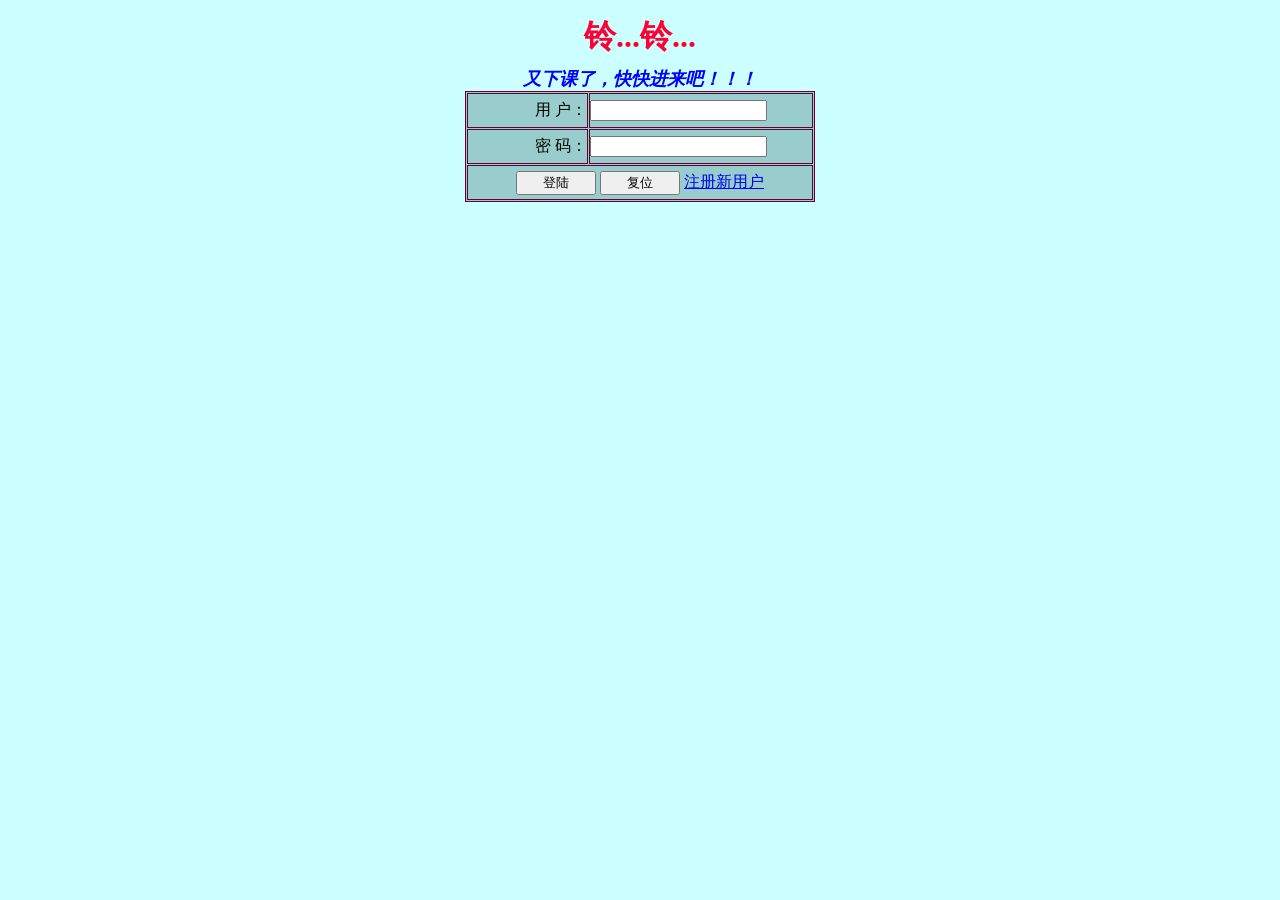
<file: web_1129/src/main/webapp/index.html>
<html>
<head>
<title>课间小憩网</title>
<meta http-equiv="Content-Type" content="text/html; charset=utf-8">
</head>

<body bgcolor="#CCFFFF" text="#000000">
<table width="350" border="0" align="center">
  <tr>
    <td align="center" height="54"><font size="7"><b><font size="6" face="华文彩云" color="#FF0033">铃...铃...</font></b></font></td>
  </tr>
  <tr>
    <td height="42" align="center"><font face="幼圆"><b><font size="4"><i><font color="#0000FF">又下课了，快快进来吧！！！</font></i></font></b></font>
      <table width="350" border="1" cellpadding="0" cellspacing="1" bordercolor="#660033" bgcolor="#99CCCC">
        <form action="welcome.html">
          <tr>
            <td align="right" width="35%" height="35">用 户：</td>
            <td height="35" width="65%">
              <input type="text" name="userName">
            </td>
          </tr>
          <tr>
            <td align="right" width="35%" height="35">密 码：</td>
            <td width="65%" height="35">
              <input type="text" name="userPass">
            </td>
          </tr>
          <tr align="center">
            <td colspan="2" height="35">
              <input type="submit" name="Submit" value="登陆" style="width:80">
              <input type="reset" name="Submit2" value="复位" style="width:80">
              <a href="addUser.html">注册新用户</a> </td>
          </tr>
        </form>
      </table>
    </td>
  </tr>
</table>
</body>
</html>
</file>
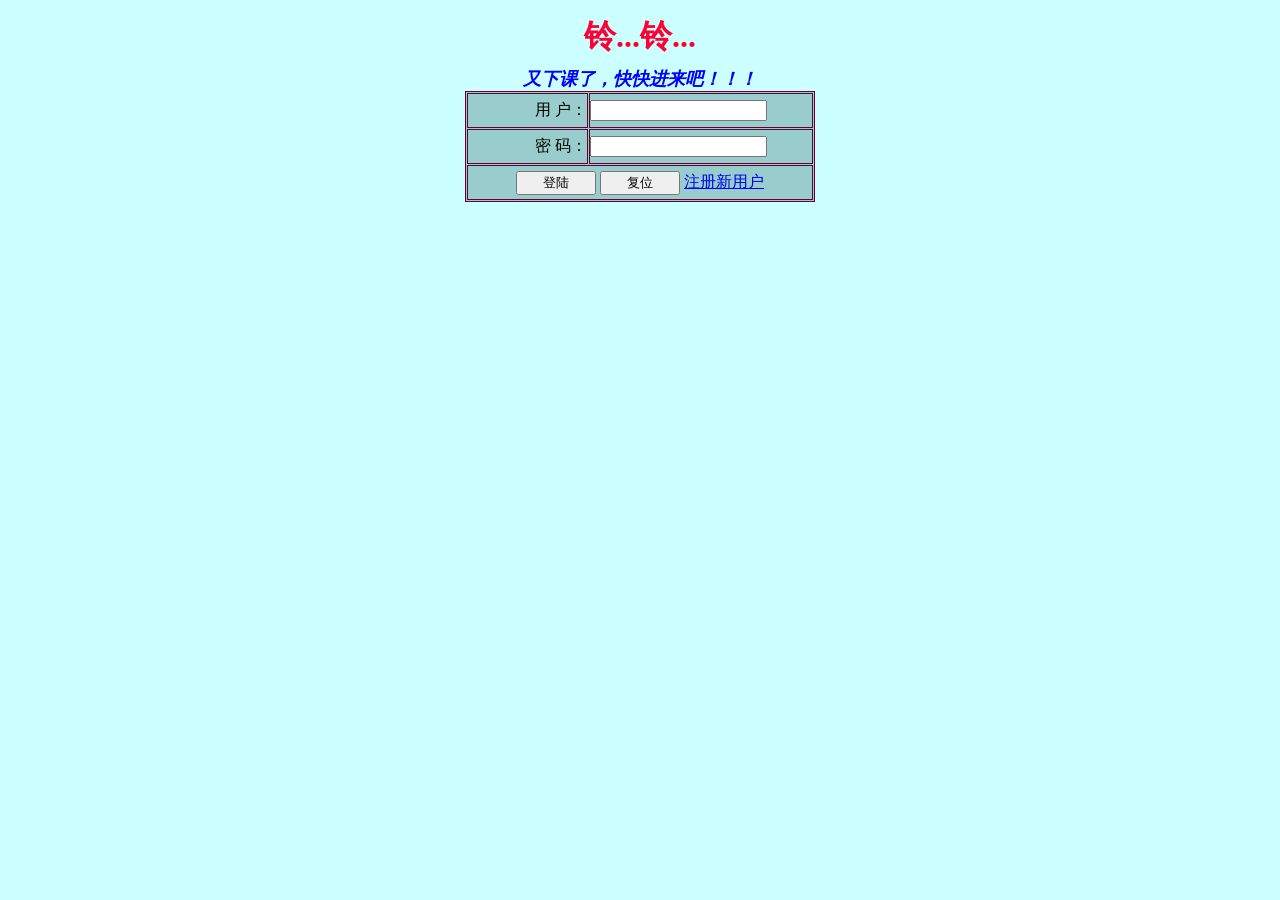
<file: web_1130/src/main/webapp/index.html>
<html>
<head>
<title>课间小憩网</title>
<meta http-equiv="Content-Type" content="text/html; charset=utf-8">
</head>

<body bgcolor="#CCFFFF" text="#000000">
<table width="350" border="0" align="center">
  <tr>
    <td align="center" height="54"><font size="7"><b><font size="6" face="华文彩云" color="#FF0033">铃...铃...</font></b></font></td>
  </tr>
  <tr>
    <td height="42" align="center"><font face="幼圆"><b><font size="4"><i><font color="#0000FF">又下课了，快快进来吧！！！</font></i></font></b></font>
      <table width="350" border="1" cellpadding="0" cellspacing="1" bordercolor="#660033" bgcolor="#99CCCC">
        <form action="login.do" method="post">
          <tr>
            <td align="right" width="35%" height="35">用 户：</td>
            <td height="35" width="65%">
              <input type="text" name="userName">
            </td>
          </tr>
          <tr>
            <td align="right" width="35%" height="35">密 码：</td>
            <td width="65%" height="35">
              <input type="text" name="userPass">
            </td>
          </tr>
          <tr align="center">
            <td colspan="2" height="35">
              <input type="submit" name="Submit" value="登陆" style="width:80px">
              <input type="reset" name="Submit2" value="复位" style="width:80px">
              <a href="addUser.html">注册新用户</a> </td>
          </tr>
        </form>
      </table>
    </td>
  </tr>
</table>
</body>
</html>
</file>
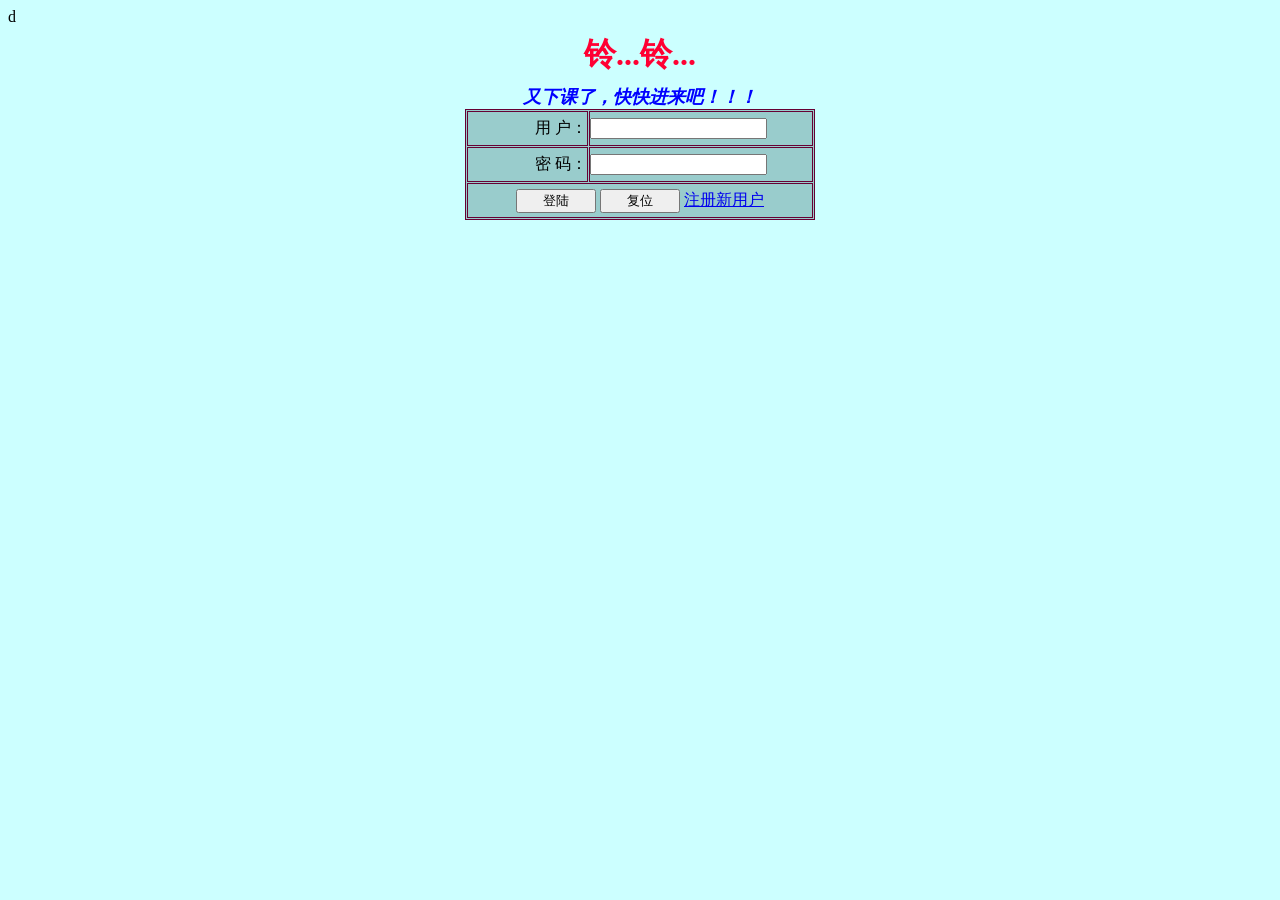
<file: web_1202/src/main/webapp/index.html>
d<html>
<head>
<title>课间小憩网</title>
<meta http-equiv="Content-Type" content="text/html; charset=utf-8">
</head>

<body bgcolor="#CCFFFF" text="#000000">
<table width="350" border="0" align="center">
  <tr>
    <td align="center" height="54"><font size="7"><b><font size="6" face="华文彩云" color="#FF0033">铃...铃...</font></b></font></td>
  </tr>
  <tr>
    <td height="42" align="center"><font face="幼圆"><b><font size="4"><i><font color="#0000FF">又下课了，快快进来吧！！！</font></i></font></b></font>
      <table width="350" border="1" cellpadding="0" cellspacing="1" bordercolor="#660033" bgcolor="#99CCCC">
        <form action="login.do" method="post">
          <tr>
            <td align="right" width="35%" height="35">用 户：</td>
            <td height="35" width="65%">
              <input type="text" name="userName">
            </td>
          </tr>
          <tr>
            <td align="right" width="35%" height="35">密 码：</td>
            <td width="65%" height="35">
              <input type="password" name="userPass">
            </td>
          </tr>
          <tr align="center">
            <td colspan="2" height="35">
              <input type="submit" name="Submit" value="登陆" style="width:80px">
              <input type="reset" name="Submit2" value="复位" style="width:80px">
              <a href="addUser.html">注册新用户</a> </td>
          </tr>
        </form>
      </table>
    </td>
  </tr>
</table>
</body>
</html>
</file>
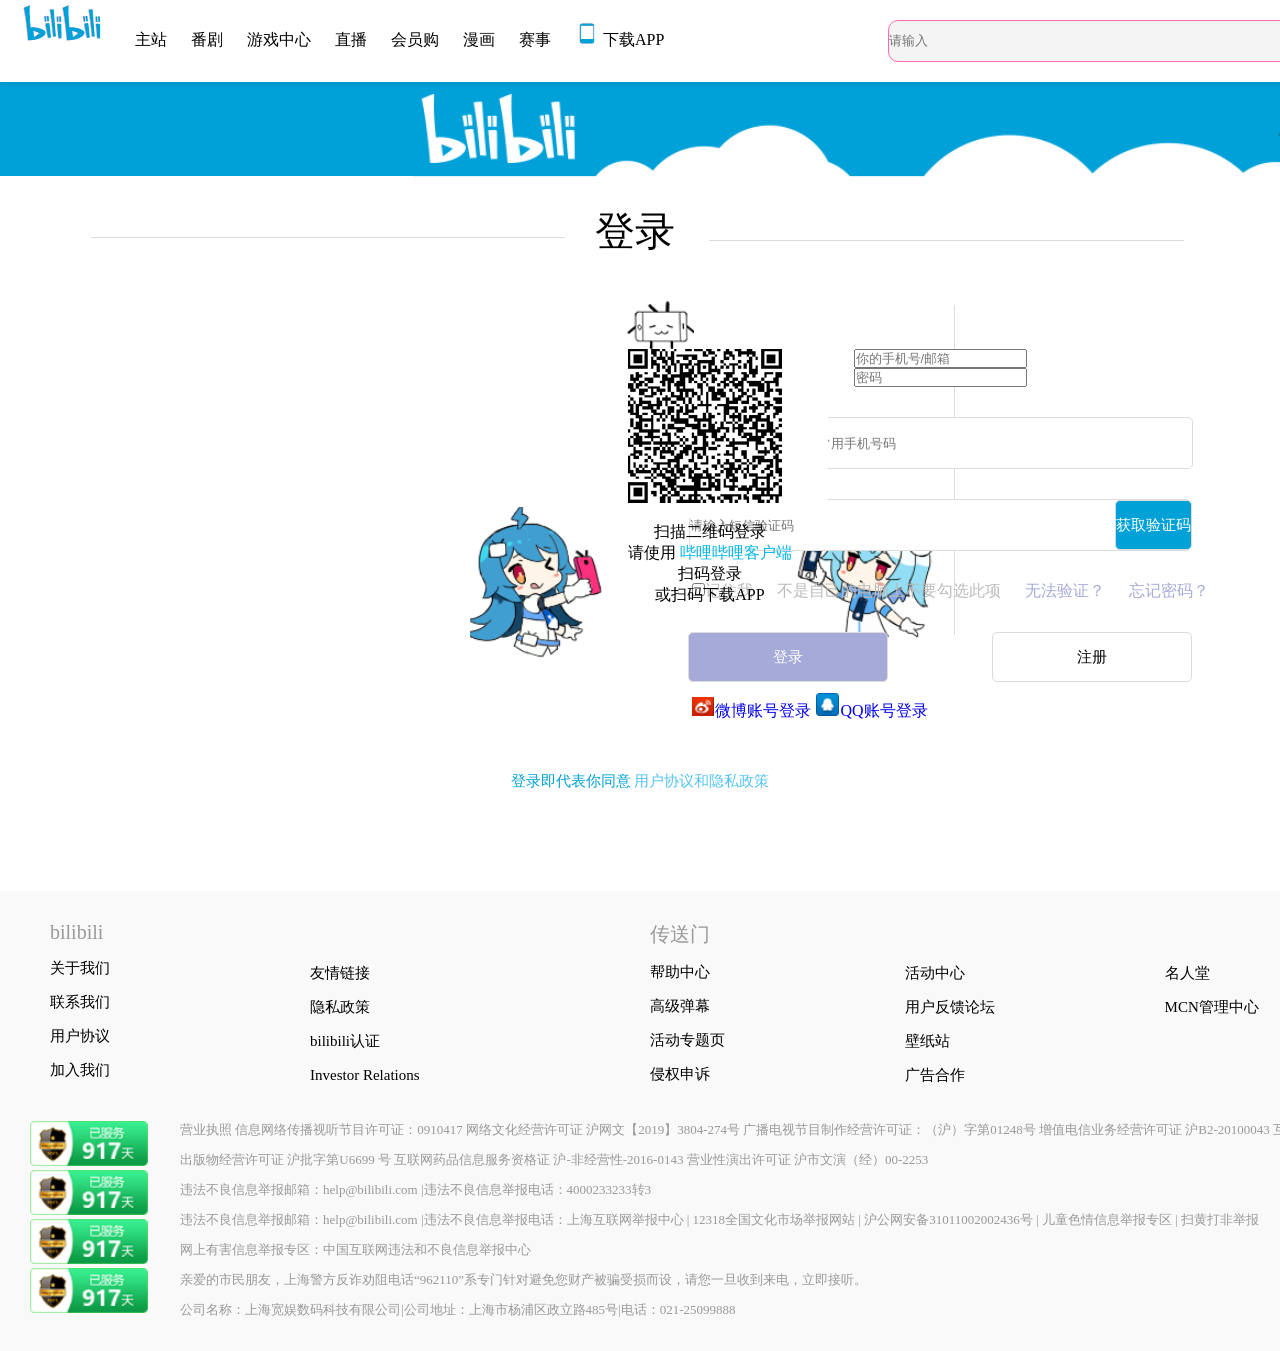
<file: src/main/webapp/login.html>
<!DOCTYPE html>
<html>

<head>
	<meta charset="UTF-8">
	<title></title>
	<link rel="stylesheet" type="text/css" href="css/zhumiddle.css" />
	<link rel="stylesheet" type="text/css" href="css/zhufooter.css" />
	<style>
		* {
			margin: 0px;
			padding: 0px;
		}

		.head {
			width: 1900px;
			height: 80px;
		}

		#tt {
			vertical-align: middle;
		}

		#show {
			width: 150px;
			list-style: none;
			position: absolute;
			top: 40px;
			left: 125px;
			background-color: wheat;
			display: none;
			vertical-align: middle;

		}

		#show li {
			margin-top: 10px;
		}

		#show li:hover {
			background: #A5AAD9;
		}

		#show a {
			text-decoration: none;
			color: black
		}

		#k1 {
			width: 500px;
			height: 40px;
			margin-top: 10px;
			margin-left: 200px;
			border: 1px solid hotpink;
			background-color: #F4F4F4;
			border-radius: 10px;
		}

		#k2 {
			width: 130px;
			height: 40px;
			background-color: #FB7299;
			color: white;
			border: none;
		}

		#s1 {
			margin-left: 180px;
		}

		.head span {
			padding-left: 20px;
		}

		.head a {
			text-decoration: none;
			color: black;
		}
	</style>
</head>

<body>
<form action="login.jsp" method="post">
	<div>
		<div class="head">
			<p>
				<a href="index.html"><img src="img/logo.png" /></a>
				<span id="yindong">
					<a href="#">主站</a>
				</span>
				<span>
					<a href="#">番剧</a>
				</span>
				<span>
					<a href="#">游戏中心</a>
				</span>
				<span>
					<a href="#">直播</a>
				</span>
				<span>
					<a href="#">会员购</a>
				</span>
				<span>
					<a href="#">漫画</a>
				</span>
				<span>
					<a href="#">赛事</a>
				</span>
				<span>
					<img  src="img/APP.png" />
					<a href="#">下载APP</a>
				</span>
				<span>
					<input id="k1" name="搜索框" type="text" placeholder="请输入"/ >
				</span>

				<span id="s1">
					<img id="tt" src="img/登录头像.png" /><a href="登录.html">登录</a>
				</span>
				<span>
					<a href="注册.html">注册</a>
				</span>
				<span>
					<input id="k2" type="button" value="投稿" />
				</span>
			</p>
			<ul id="show">
				<li>
					<a href="#"><span>动画</span><span>2192</span></a>
				</li>
				<li>
					<a href="#"><span>番剧</span><span>157</span></a>
				</li>
				<li>
					<a href="#"><span>国创</span><span>316</span></a>
				</li>
				<li>
					<a href="#"><span>音乐</span><span>4217</span></a>
				</li>
				<li>
					<a href="#"><span>舞蹈</span><span>1189</span></a>
				</li>
				<li>
					<a href="#"><span>游戏</span><span>25817</span></a>
				</li>
				<li>
					<a href="#"><span>知识</span><span>10750</span></a>
				</li>
			</ul>
		</div>

		<div class="zhumiddle">
			<img src="img1/ding.png" />
			<div class="dengtuo">
				<img src="img1/xian1.jpg" /><span>登录</span><img src="img1/xina2.png" />
			</div>
			<div class="zuo">
				<span><img src="img1/22.png" /></span>
				<span><img src="img1/33.png" />	</span>
			</div>
			<div class="wei">
				<div class="e1">
					<p id="er"><img src="img1/erweima.png" /></p>
					<p id="yun"><img id="yun1" src="img1/yun.png" /></p>
				</div>

				<p>扫描二维码登录</p>
				<p>请使用
					<a href="#">哔哩哔哩客户端</a>
				</p>
				<p>扫码登录</p>
				<p>或扫码下载APP</p>
			</div>
			<span id="xian"><img src="img1/xian3.png"></span>
			<div class="you">
				<P id="zi"><span id="duan">密码登录 </span><span id="mi">短信登录</span></p>
				<p><input name="phone1" type="text" placeholder="你的手机号/邮箱"></p>
				<p><input name="password1" type="password" placeholder="密码"></p>
				<p>
					<select class="s1" name="city">
						<option>中国大陆</option>
						<option>美国</option>
						<option>澳洲</option>
						<option>英国</option>
					</select>
					<input id="duan1" name="yan" type="text" placeholder="填写常用手机号码"></p>
				<p><input id="duan2" name="yan" type="text" placeholder="请输入短信验证码">
					<input type="button" id="btn" value="获取验证码" onclick="sendemail()" />
				</p>
				<p id="f1">
					<span><input type="checkbox" />记住我</span>
					<span>不是自己的电脑上不要勾选此项</span>
					<span><a href="#">无法验证？</a></span>
					<span><a href="#">忘记密码？</a></span>
				</p>
				<p id="f2">
					<input id="duan3" type="submit" value="登录" />
					<a href="logon.html"><input id="duan4" type="button" value="注册" /></a>
				</p>
				<p id="f3">
					<a href="#"><img src="img1/weibo.png" />微博账号登录</a>
					<a href="#"><img src="img1/qq (1).png" />QQ账号登录</a>
				</p>
			</div>
			<p id="f4">登录即代表你同意
				<a href="#">用户协议和隐私政策</a>
			</p>
		</div>
		<div class="zhufooter">
			<div class="ul1">
				<ul id="u1">
					<p>bilibili</p>
					<li>
						<a href="#">关于我们</a>
					</li>
					<li>
						<a href="#">联系我们</a>
					</li>
					<li>
						<a href="#">用户协议</a>
					</li>
					<li>
						<a href="#">加入我们</a>
					</li>
				</ul>
				<ul id="u2">
					<li>
						<a href="#">友情链接</a>
					</li>
					<li>
						<a href="#">隐私政策</a>
					</li>
					<li>
						<a href="#">bilibili认证</a>
					</li>
					<li>
						<a href="#">Investor Relations</a>
					</li>
				</ul>
				<ul id="u3">
					<p>传送门</p>
					<li>
						<a href="#">帮助中心</a>
					</li>
					<li>
						<a href="#">高级弹幕</a>
					</li>
					<li>
						<a href="#">活动专题页</a>
					</li>
					<li>
						<a href="#">侵权申诉</a>
					</li>
				</ul>
				<ul id="u4">
					<li>
						<a href="#">活动中心</a>
					</li>
					<li>
						<a href="#">用户反馈论坛</a>
					</li>
					<li>
						<a href="#">壁纸站</a>
					</li>
					<li>
						<a href="#">广告合作</a>
					</li>
				</ul>
				<ul id="u5">
					<li>
						<a href="#">名人堂</a>
					</li>
					<li>
						<a href="#">MCN管理中心</a>
					</li>
				</ul>
				<div class="ul2">
					<ul>
						<li id="li1"><img src="img1/xiazai.png"><span id="sp1">下载内容</span></li>
						<li id="li2"><img src="img1/weibo1.png"><span id="sp2">新浪微博</span></li>
						<li id="li3"><img src="img1/weixin.png"><span id="sp3">官方微信</span></li>
					</ul>
					<div>
						<img id="im1" src="img1/101.png">
						<img id="im2" src="img1/102.png">
						<img id="im3" src="img1/103.png">
					</div>
				</div>
			</div>

			<div class="di">
				<ul>
					<li><img src="img1/304.png"></li>
					<li><img src="img1/304.png"></li>
					<li><img src="img1/304.png"></li>
					<li><img src="img1/304.png"></li>
				</ul>
				<p>
				<p id="text1">
					<span>营业执照</span> <span>信息网络传播视听节目许可证：0910417</span>
					<span>网络文化经营许可证 沪网文【2019】3804-274号</span> <span>广播电视节目制作经营许可证：（沪）字第01248号</span>
					<span>增值电信业务经营许可证 沪B2-20100043</span> <span>互联网ICP备案：沪ICP备13002172号-3</span>
				</p>
				<p id="text2">
					<span>出版物经营许可证 沪批字第U6699 号</span>
					<span>互联网药品信息服务资格证 沪-非经营性-2016-0143</span>
					<span> 营业性演出许可证 沪市文演（经）00-2253</span>
				</p>
				<p id="text3">
					<span>违法不良信息举报邮箱：help@bilibili.com |违法不良信息举报电话：4000233233转3</span>
				</p>
				<p id="text4">
					<span>违法不良信息举报邮箱：help@bilibili.com |违法不良信息举报电话：上海互联网举报中心 | 12318全国文化市场举报网站 | 沪公网安备31011002002436号 | 儿童色情信息举报专区 | 扫黄打非举报</span>
				</p>
				<p id="text5">
					<span>网上有害信息举报专区：中国互联网违法和不良信息举报中心</span>
				</p>
				<p id="text6">
							<span>
						亲爱的市民朋友，上海警方反诈劝阻电话“962110”系专门针对避免您财产被骗受损而设，请您一旦收到来电，立即接听。
					</span>
				</p>
				<p id="text7">
							<span>
						公司名称：上海宽娱数码科技有限公司|公司地址：上海市杨浦区政立路485号|电话：021-25099888
						</span>
				</p>
				</p>
			</div>

		</div>
	</div>
</form>
</body>

</html>
<script src="js/jquery-3.5.1.min.js" type="text/javascript" charset="utf-8"></script>
<script type="text/javascript">


	$(function() {



		//		$("#er").hover(function() {
		//				$("#yun").show();
		//				$(this).hide();
		//			},
		//			function() {
		//				$("#yun").hide();
		//				$(this).show();
		//			});

		$('#yindong').mouseenter(function() {
			$("#show").show();

		});
		$('#show').mouseleave (function(){
			$("#show").hide();
		});




		$("#er").mouseenter(function(e) {
			e.stopPropagation();
			$("#yun").show();

		})

		$("#er").mouseleave(function(e) {
			e.stopPropagation();
			$("#yun").toggle();
		});

		$("#duan").bind({
			mouseover: function() {
				$(".b2").hide();
				$(".b1").show();

			}

		});

		$("#mi").bind({
			mouseover: function() {
				$(".b2").show();
				$(".b1").hide();
			}
		});

	});

	//短信验证
	var countdown = 60;

	function sendemail() {
		var wa = $("#btn");
		settime(wa);

	}

	function settime(wa) {
		if(countdown == 0) {
			wa.attr('disabled', false);
			wa.val("获取验证码");
			countdown = 60;
			return;
		} else {
			wa.attr('disabled', true);
			wa.val("重新发送(" + countdown + ")");
			countdown--;
		}
		setTimeout(function() {
			settime(wa)
		}, 1000)
	}

	$(function() {
		$("#li1").hover(
				function() {
					$("#im1").show();
				},
				function() {
					$("#im1").hide();
				}
		)
	});
	$(function() {
		$("#li2").hover(
				function() {
					$("#im2").show();
				},
				function() {
					$("#im2").hide();
				}
		)
	});
	$(function() {
		$("#li3").hover(
				function() {
					$("#im3").show();
				},
				function() {
					$("#im3").hide();
				}
		)
	});
</script>
</file>
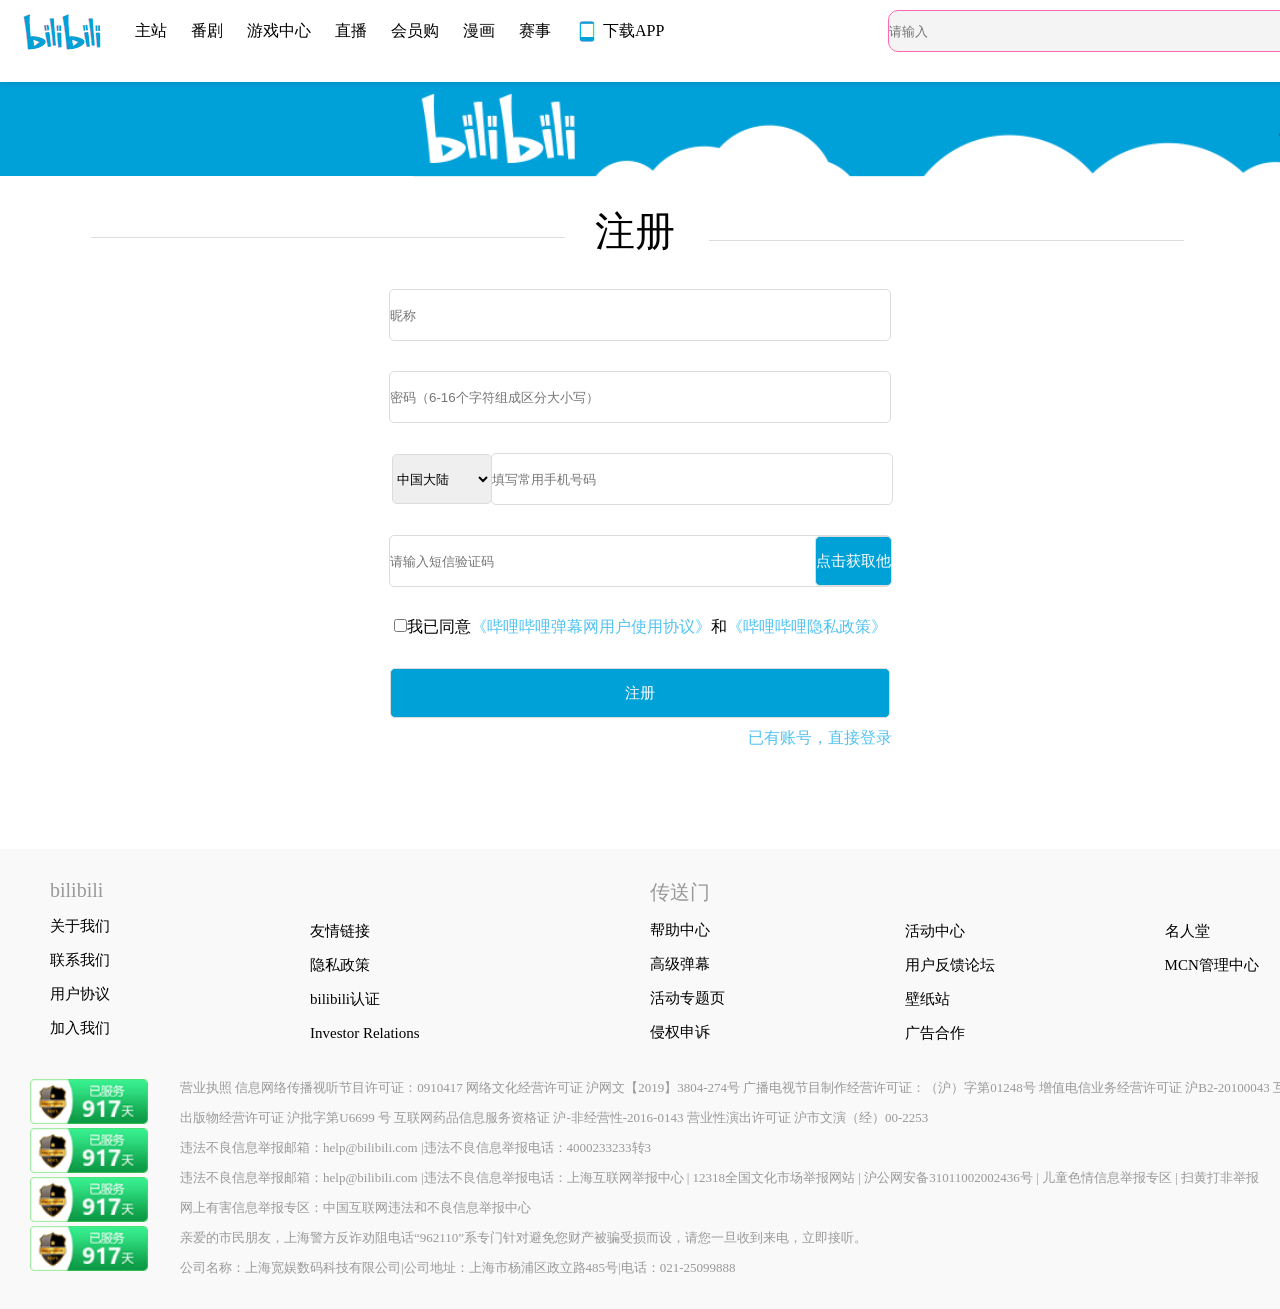
<file: src/main/webapp/logon.html>
<!DOCTYPE html>
<html>

<head>
	<meta charset="UTF-8">
	<title></title>
	<link rel="stylesheet" type="text/css" href="css/zhumiddle.css" />
	<link rel="stylesheet" type="text/css" href="css/zhufooter.css" />
	<link rel="stylesheet" type="text/css" href="css/ce.css" />
	<style>
		* {
			margin: 0px;
			padding: 0px;
		}

		.head {
			width: 1900px;
			height: 80px;
		}

		#tt {
			vertical-align: middle;
		}

		#show {
			width: 150px;
			list-style: none;
			position: absolute;
			top: 40px;
			left: 125px;
			background-color: wheat;
			display: none;
			vertical-align: middle;

		}

		#show li {
			margin-top: 10px;
		}

		#show li:hover {
			background: #A5AAD9;
		}

		#show a {
			text-decoration: none;
			color: black
		}

		#k1 {
			width: 500px;
			height: 40px;
			margin-top: 10px;
			margin-left: 200px;
			border: 1px solid hotpink;
			background-color: #F4F4F4;
			border-radius: 10px;
		}

		#k2 {
			width: 130px;
			height: 40px;
			background-color: #FB7299;
			color: white;
			border: none;
		}

		#s1 {
			margin-left: 180px;
		}

		.head span {
			padding-left: 20px;
		}

		.head a {
			text-decoration: none;
			color: black;
		}
	</style>
</head>

<body>
<div class="head">
	<p>
		<a href="index.html"><img id="tt" src="img/logo.png" /></a>
		<span id="yindong">
					<a href="#">主站</a>
				</span>
		<span>
					<a href="#">番剧</a>
				</span>
		<span>
					<a href="#">游戏中心</a>
				</span>
		<span>
					<a href="#">直播</a>
				</span>
		<span>
					<a href="#">会员购</a>
				</span>
		<span>
					<a href="#">漫画</a>
				</span>
		<span>
					<a href="#">赛事</a>
				</span>
		<span>
					<img id="tt" src="img/APP.png" />
					<a href="#">下载APP</a>
				</span>
		<span>
					<input id="k1" name="搜索框" type="text" placeholder="请输入" >
				</span>

		<span id="s1">
					<img id="tt" src="img/登录头像.png" /><a href="loginIn.html">登录</a>
				</span>
		<span>
					<a href="zhuce.html">注册</a>
				</span>
		<span>
					<input id="k2" type="button" value="投稿" />
				</span>
	</p>
	<ul id="show">
		<li>
			<a href="#"><span>动画</span><span>2192</span></a>
		</li>
		<li>
			<a href="#"><span>番剧</span><span>157</span></a>
		</li>
		<li>
			<a href="#"><span>国创</span><span>316</span></a>
		</li>
		<li>
			<a href="#"><span>音乐</span><span>4217</span></a>
		</li>
		<li>
			<a href="#"><span>舞蹈</span><span>1189</span></a>
		</li>
		<li>
			<a href="#"><span>游戏</span><span>25817</span></a>
		</li>
		<li>
			<a href="#"><span>知识</span><span>10750</span></a>
		</li>
	</ul>
</div>

<div class="zhuce">
	<img src="img1/ding.png" />
	<div class="zhucezi">
		<img src="img1/xian1.jpg" /><span>注册</span><img src="img1/xina2.png" />
	</div>
	<form class="b3" method="post" action="logon.jsp">
		<p><input id="ziduan" name="name2" type="text" required="required" placeholder="昵称"></p>
		<p><input id="ziduan9" name="password2"
				  type="password"
				  placeholder="密码（6-16个字符组成区分大小写）" ></p>
		<p>
			<select class="s1" name="city">
				<option>中国大陆</option>
				<option>美国</option>
				<option>澳洲</option>
				<option>英国</option>
			</select>
			<input id="duan1" name="phone2" type="text" placeholder="填写常用手机号码"></p>
		<p><input id="duan2" name="yan" type="text" placeholder="请输入短信验证码">
			<input type="button" id="btn" value="点击获取他" onclick="sendemail()" />
		</p>

		<p id="bibi">
			<span><input  type="checkbox" />我已同意<a href="#">《哔哩哔哩弹幕网用户使用协议》</a>和<a href="#">《哔哩哔哩隐私政策》</a></span>
		</p>
		<p>
			<input id="ziduan3" type="submit" name="su" value="注册" />
		</p>
	</form>
	<p id="bi">
		<a href="loginIn.html">已有账号，直接登录</a>
	</p>
</div>

<div class="zhufooter">
	<div class="ul1">
		<ul id="u1">
			<p>bilibili</p>
			<li>
				<a href="#">关于我们</a>
			</li>
			<li>
				<a href="#">联系我们</a>
			</li>
			<li>
				<a href="#">用户协议</a>
			</li>
			<li>
				<a href="#">加入我们</a>
			</li>
		</ul>
		<ul id="u2">
			<li>
				<a href="#">友情链接</a>
			</li>
			<li>
				<a href="#">隐私政策</a>
			</li>
			<li>
				<a href="#">bilibili认证</a>
			</li>
			<li>
				<a href="#">Investor Relations</a>
			</li>
		</ul>
		<ul id="u3">
			<p>传送门</p>
			<li>
				<a href="#">帮助中心</a>
			</li>
			<li>
				<a href="#">高级弹幕</a>
			</li>
			<li>
				<a href="#">活动专题页</a>
			</li>
			<li>
				<a href="#">侵权申诉</a>
			</li>
		</ul>
		<ul id="u4">
			<li>
				<a href="#">活动中心</a>
			</li>
			<li>
				<a href="#">用户反馈论坛</a>
			</li>
			<li>
				<a href="#">壁纸站</a>
			</li>
			<li>
				<a href="#">广告合作</a>
			</li>
		</ul>
		<ul id="u5">
			<li>
				<a href="#">名人堂</a>
			</li>
			<li>
				<a href="#">MCN管理中心</a>
			</li>
		</ul>
		<div class="ul2">
			<ul>
				<li id="li1"><img src="img1/xiazai.png"><span id="sp1">下载内容</span></li>
				<li id="li2"><img src="img1/weibo1.png"><span id="sp2">新浪微博</span></li>
				<li id="li3"><img src="img1/weixin.png"><span id="sp3">官方微信</span></li>
			</ul>
			<div>
				<img id="im1" src="img1/101.png">
				<img id="im2" src="img1/102.png">
				<img id="im3" src="img1/103.png">
			</div>
		</div>
	</div>

	<div class="di">
		<ul>
			<li><img src="img1/304.png"></li>
			<li><img src="img1/304.png"></li>
			<li><img src="img1/304.png"></li>
			<li><img src="img1/304.png"></li>
		</ul>
		<p>
		<p id="text1">
			<span>营业执照</span> <span>信息网络传播视听节目许可证：0910417</span>
			<span>网络文化经营许可证 沪网文【2019】3804-274号</span> <span>广播电视节目制作经营许可证：（沪）字第01248号</span>
			<span>增值电信业务经营许可证 沪B2-20100043</span> <span>互联网ICP备案：沪ICP备13002172号-3</span>
		</p>
		<p id="text2">
			<span>出版物经营许可证 沪批字第U6699 号</span>
			<span>互联网药品信息服务资格证 沪-非经营性-2016-0143</span>
			<span> 营业性演出许可证 沪市文演（经）00-2253</span>
		</p>
		<p id="text3">
			<span>违法不良信息举报邮箱：help@bilibili.com |违法不良信息举报电话：4000233233转3</span>
		</p>
		<p id="text4">
			<span>违法不良信息举报邮箱：help@bilibili.com |违法不良信息举报电话：上海互联网举报中心 | 12318全国文化市场举报网站 | 沪公网安备31011002002436号 | 儿童色情信息举报专区 | 扫黄打非举报</span>
		</p>
		<p id="text5">
			<span>网上有害信息举报专区：中国互联网违法和不良信息举报中心</span>
		</p>
		<p id="text6">
					<span>
						亲爱的市民朋友，上海警方反诈劝阻电话“962110”系专门针对避免您财产被骗受损而设，请您一旦收到来电，立即接听。	
					</span>
		</p>
		<p id="text7">
						<span>
						公司名称：上海宽娱数码科技有限公司|公司地址：上海市杨浦区政立路485号|电话：021-25099888
						</span>
		</p>
		</p>
	</div>

</div>

</body>

</html>
<script src="js/jquery-3.5.1.min.js" type="text/javascript" charset="utf-8"></script>
<script type="text/javascript">
	//短信验证
	var countdown = 60;

	function sendemail() {
		var wa = $("#btn");
		settime(wa);

	}

	function settime(wa) {
		if(countdown == 0) {
			wa.attr('disabled', false);
			wa.val("获取验证码");
			countdown = 60;
			return;
		} else {
			wa.attr('disabled', true);
			wa.val("重新发送(" + countdown + ")");
			countdown--;
		}
		setTimeout(function() {
			settime(wa)
		}, 1000)
	}
	$(function() {
		$("#li1").hover(
				function() {
					$("#im1").show();
				},
				function() {
					$("#im1").hide();
				}
		)
	});
	$(function() {
		$("#li2").hover(
				function() {
					$("#im2").show();
				},
				function() {
					$("#im2").hide();
				}
		)
	});
	$(function() {
		$("#li3").hover(
				function() {
					$("#im3").show();
				},
				function() {
					$("#im3").hide();
				}
		)
	});

	$(function(){
		$(".btn1").click(function(){
			$("#ziduan3").addClass("ziduan4");
		})
	})



	$(function(){
		$('#yindong').mouseenter(function() {
			$("#show").show();

		});
		$('#show').mouseleave (function(){
			$("#show").hide();
		});
	});





</script>
</file>
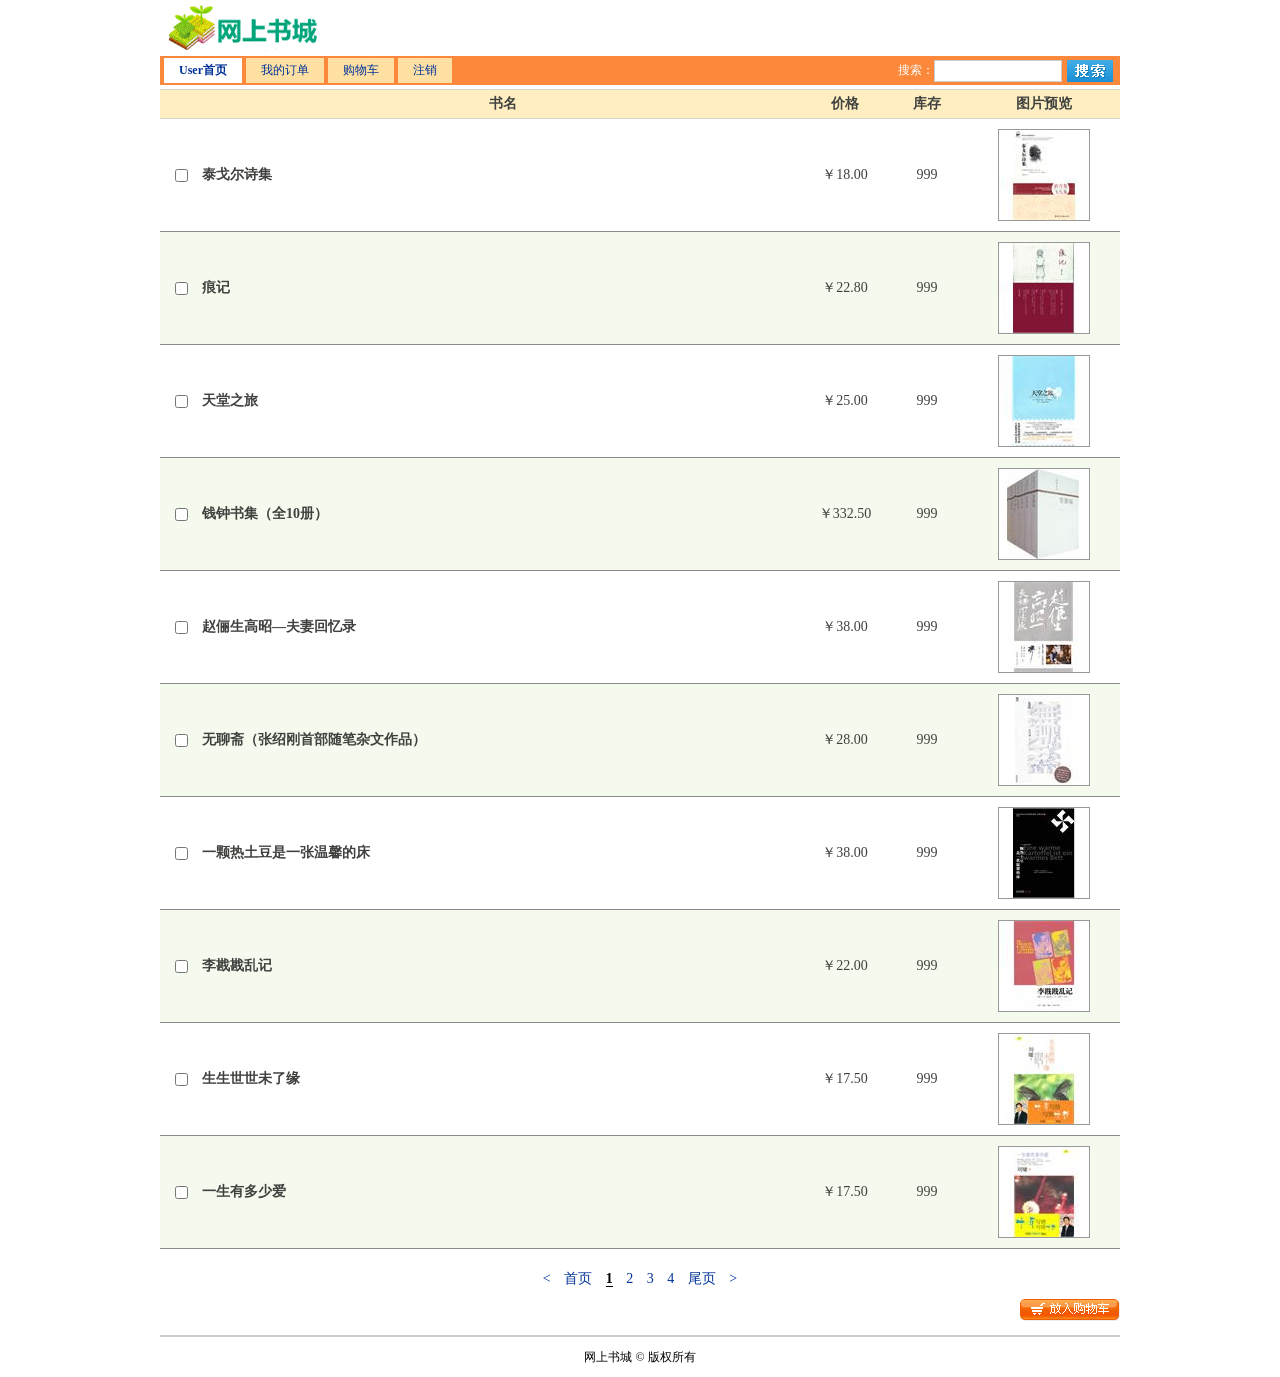
<file: monthtest/src/main/webapp/book.html>
﻿<!DOCTYPE html PUBLIC "-//W3C//DTD XHTML 1.0 Transitional//EN" "http://www.w3.org/TR/xhtml1/DTD/xhtml1-transitional.dtd">
<html xmlns="http://www.w3.org/1999/xhtml">
<head>
<meta http-equiv="Content-Type" content="text/html; charset=utf-8" />
<title></title>
<link type="text/css" rel="stylesheet" href="css/style.css" />
</head>
<body>
<div id="header" class="wrap">
	<div id="logo"><div class="logo_1">LOGO</div><div class="logo_2">网上书城</div></div>
	<div id="navbar">
		<div class="userMenu">
			<ul>
				<li class="current"><a href="index.html">User首页</a></li>
				<li><a href="orderlist.html">我的订单</a></li>
				<li><a href="shopping.html">购物车</a></li>
				<li><a href="#">注销</a></li>
			</ul>
		</div>
		<form method="get" name="search" action="">
			搜索：<input class="input-text" type="text" name="keywords" /><input class="input-btn" type="submit" name="submit" value="" />
		</form>
	</div>
</div>
<div id="content" class="wrap">
	<div class="list bookList">
		<form method="post" name="shoping" action="shopping.html">
			<table>
				<tr class="title">
					<th class="checker"></th>
					<th>书名</th>
					<th class="price">价格</th>
					<th class="store">库存</th>
					<th class="view">图片预览</th>
				</tr>
				<tr>
					<td><input type="checkbox" name="bookId" value="1" /></td>
					<td class="title">泰戈尔诗集</td>
					<td>￥18.00</td>
					<td>999</td>
					<td class="thumb"><img src="images/book/book_01.gif" /></td>
				</tr>
				<tr class="odd">
					<td><input type="checkbox" name="bookId" value="2" /></td>
					<td class="title">痕记</td>
					<td>￥22.80</td>
					<td>999</td>
					<td class="thumb"><img src="images/book/book_02.gif" /></td>
				</tr>
				<tr>
					<td><input type="checkbox" name="bookId" value="3" /></td>
					<td class="title">天堂之旅</td>
					<td>￥25.00</td>
					<td>999</td>
					<td class="thumb"><img src="images/book/book_03.gif" /></td>
				</tr>
				<tr class="odd">
					<td><input type="checkbox" name="bookId" value="4" /></td>
					<td class="title">钱钟书集（全10册）</td>
					<td>￥332.50</td>
					<td>999</td>
					<td class="thumb"><img src="images/book/book_04.gif" /></td>
				</tr>
				<tr>
					<td><input type="checkbox" name="bookId" value="5" /></td>
					<td class="title">赵俪生高昭—夫妻回忆录</td>
					<td>￥38.00</td>
					<td>999</td>
					<td class="thumb"><img src="images/book/book_05.gif" /></td>
				</tr>
				<tr class="odd">
					<td><input type="checkbox" name="bookId" value="6" /></td>
					<td class="title">无聊斋（张绍刚首部随笔杂文作品）</td>
					<td>￥28.00</td>
					<td>999</td>
					<td class="thumb"><img src="images/book/book_06.gif" /></td>
				</tr>
				<tr>
					<td><input type="checkbox" name="bookId" value="7" /></td>
					<td class="title">一颗热土豆是一张温馨的床</td>
					<td>￥38.00</td>
					<td>999</td>
					<td class="thumb"><img src="images/book/book_07.gif" /></td>
				</tr>
				<tr class="odd">
					<td><input type="checkbox" name="bookId" value="8" /></td>
					<td class="title">李戡戡乱记</td>
					<td>￥22.00</td>
					<td>999</td>
					<td class="thumb"><img src="images/book/book_08.gif" /></td>
				</tr>
				<tr>
					<td><input type="checkbox" name="bookId" value="9" /></td>
					<td class="title">生生世世未了缘</td>
					<td>￥17.50</td>
					<td>999</td>
					<td class="thumb"><img src="images/book/book_09.gif" /></td>
				</tr>
				<tr class="odd">
					<td><input type="checkbox" name="bookId" value="10" /></td>
					<td class="title">一生有多少爱</td>
					<td>￥17.50</td>
					<td>999</td>
					<td class="thumb"><img src="images/book/book_10.gif" /></td>
				</tr>
			</table>
			<div class="page-spliter">
				<a href="#">&lt;</a>
				<a href="#">首页</a>
				<span class="current">1</span>
				<a href="#">2</a>
				<a href="#">3</a>
				<a href="#">4</a>
				<a href="#">尾页</a>
				<a href="#">&gt;</a>
			</div>
			<div class="button"><input class="input-btn" type="submit" name="submit" value="" /></div>
		</form>
	</div>
</div>
<div id="footer" class="wrap">
	网上书城 &copy; 版权所有</div>
</body>
</html>
</file>
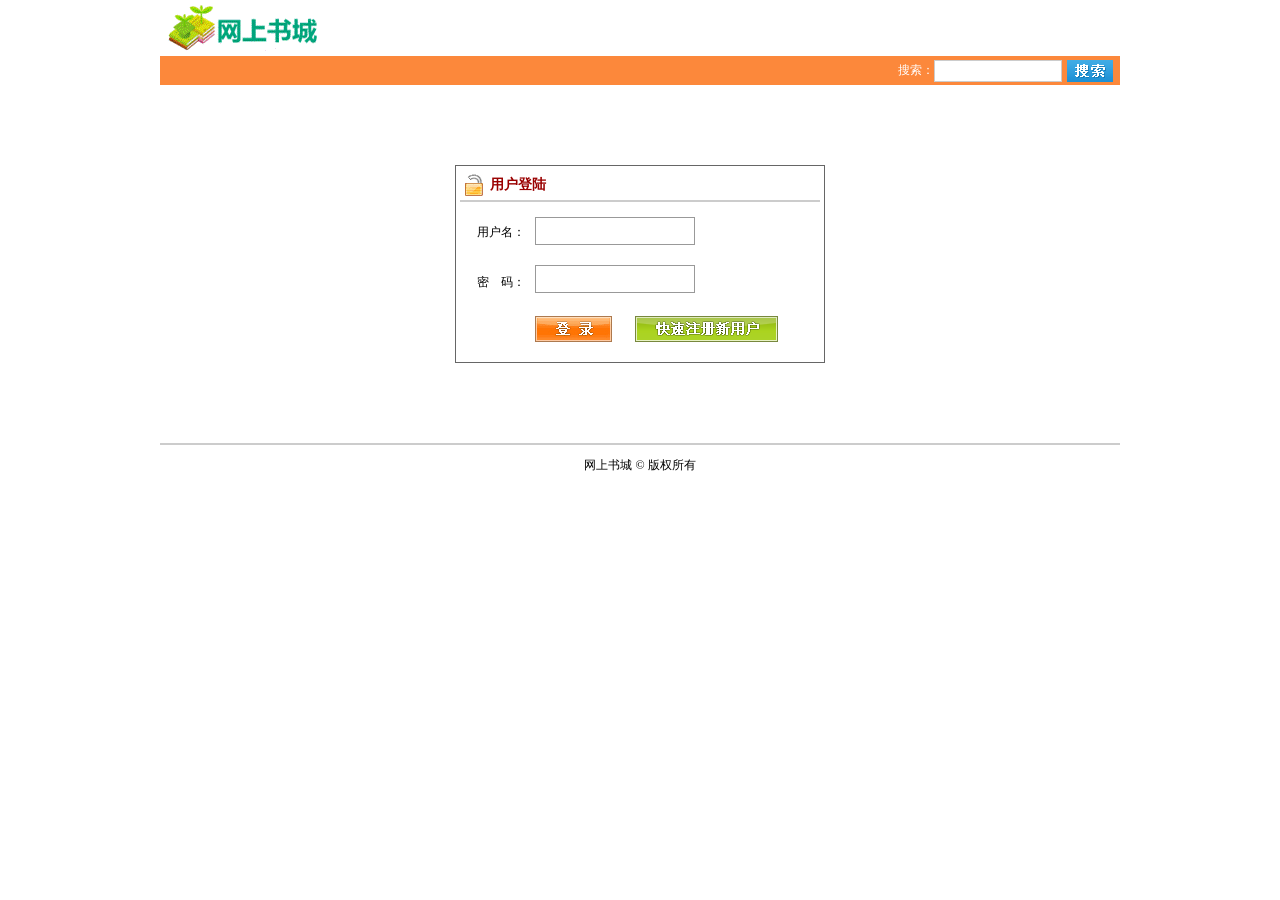
<file: monthtest/src/main/webapp/login.html>
<!DOCTYPE html PUBLIC "-//W3C//DTD XHTML 1.0 Transitional//EN" "http://www.w3.org/TR/xhtml1/DTD/xhtml1-transitional.dtd">
<html xmlns="http://www.w3.org/1999/xhtml">
<head>
<meta http-equiv="Content-Type" content="text/html; charset=utf-8" />
<title></title>
<link type="text/css" rel="stylesheet" href="css/style.css" />
</head>
<body>
<div id="header" class="wrap">
	<div id="logo"><div class="logo_1">LOGO</div><div class="logo_2">网上书城</div></div>
	<div id="navbar">
		<form method="get" name="search" action="">
			搜索：<input class="input-text" type="text" name="keywords" /><input class="input-btn" type="submit" name="submit" value="" />
		</form>
	</div>
</div>
<div id="login">
	<h2>用户登陆</h2>
	<form method="post" action="login.jsp">
		<dl>
			<dt>用户名：</dt>
			<dd><input class="input-text" type="text" name="userName" /></dd>
			<dt>密　码：</dt>
			<dd><input class="input-text" type="password" name="passWord" /></dd>
			<dt></dt>
			<dd class="button"><input class="input-btn" type="submit" name="submit" value="" />
			<input class="input-reg" type="button" name="register" value="" onclick="window.location='register.html';" /></dd>
		</dl>
	</form>
</div>
<div id="footer" class="wrap">
	网上书城 &copy; 版权所有

</div>
</body>
</html>
</file>
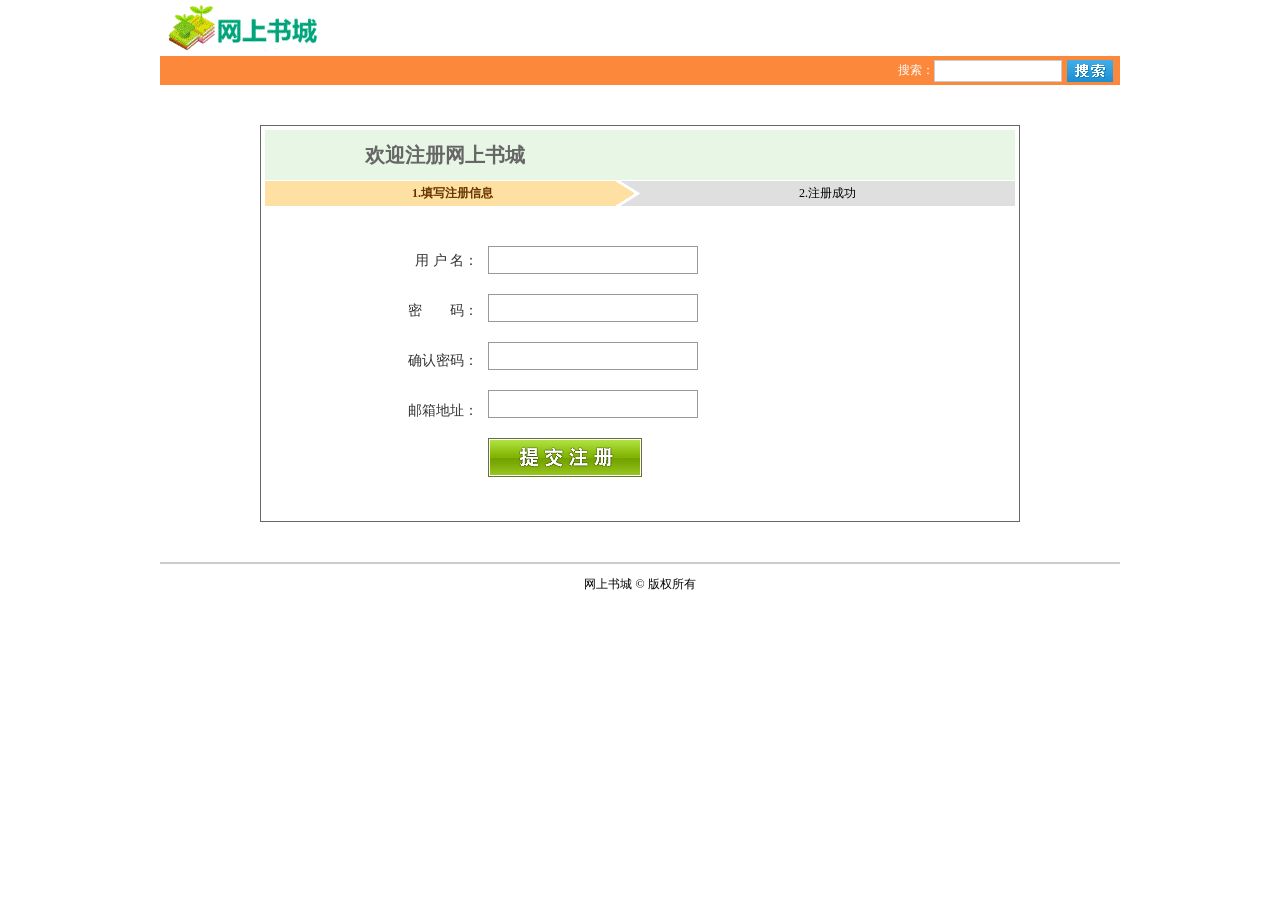
<file: monthtest/src/main/webapp/register.html>
<!DOCTYPE html PUBLIC "-//W3C//DTD XHTML 1.0 Transitional//EN" "http://www.w3.org/TR/xhtml1/DTD/xhtml1-transitional.dtd">
<html xmlns="http://www.w3.org/1999/xhtml">
<head>
<meta http-equiv="Content-Type" content="text/html; charset=utf-8" />
<title></title>
<link type="text/css" rel="stylesheet" href="css/style.css" />
</head>
<body>
<div id="header" class="wrap">
	<div id="logo"><div class="logo_1">LOGO</div><div class="logo_2">网上书城</div></div>
	<div id="navbar">
		<form method="get" name="search" action="">
			搜索：<input class="input-text" type="text" name="keywords" /><input class="input-btn" type="submit" name="submit" value="" />
		</form>
	</div>
</div>
<div id="register">
	<div class="title">
		<h2>欢迎注册网上书城</h2>
	</div>
	<div class="steps">
		<ul class="clearfix">
			<li class="current">1.填写注册信息</li>
			<li class="unpass">2.注册成功</li>
		</ul>
	</div>
	<form method="post" action="register.jsp">
		<dl>
			<dt>用 户 名：</dt>
			<dd><input class="input-text" type="text" name="userName" /></dd>
			<dt>密　　码：</dt>
			<dd><input class="input-text" type="password" name="passWord" /></dd>
			<dt>确认密码：</dt>
			<dd><input class="input-text" type="password" name="rePassWord" /></dd>
			<dt>邮箱地址：</dt>
			<dd><input class="input-text" type="text" name="email" /></dd>
			<dt></dt>
			<dd class="button"><input class="input-reg" type="submit" name="register" value="" /></dd>
		</dl>
	</form>
</div>
<div id="footer" class="wrap">
	网上书城 &copy; 版权所有

</div>
</body>
</html>
</file>
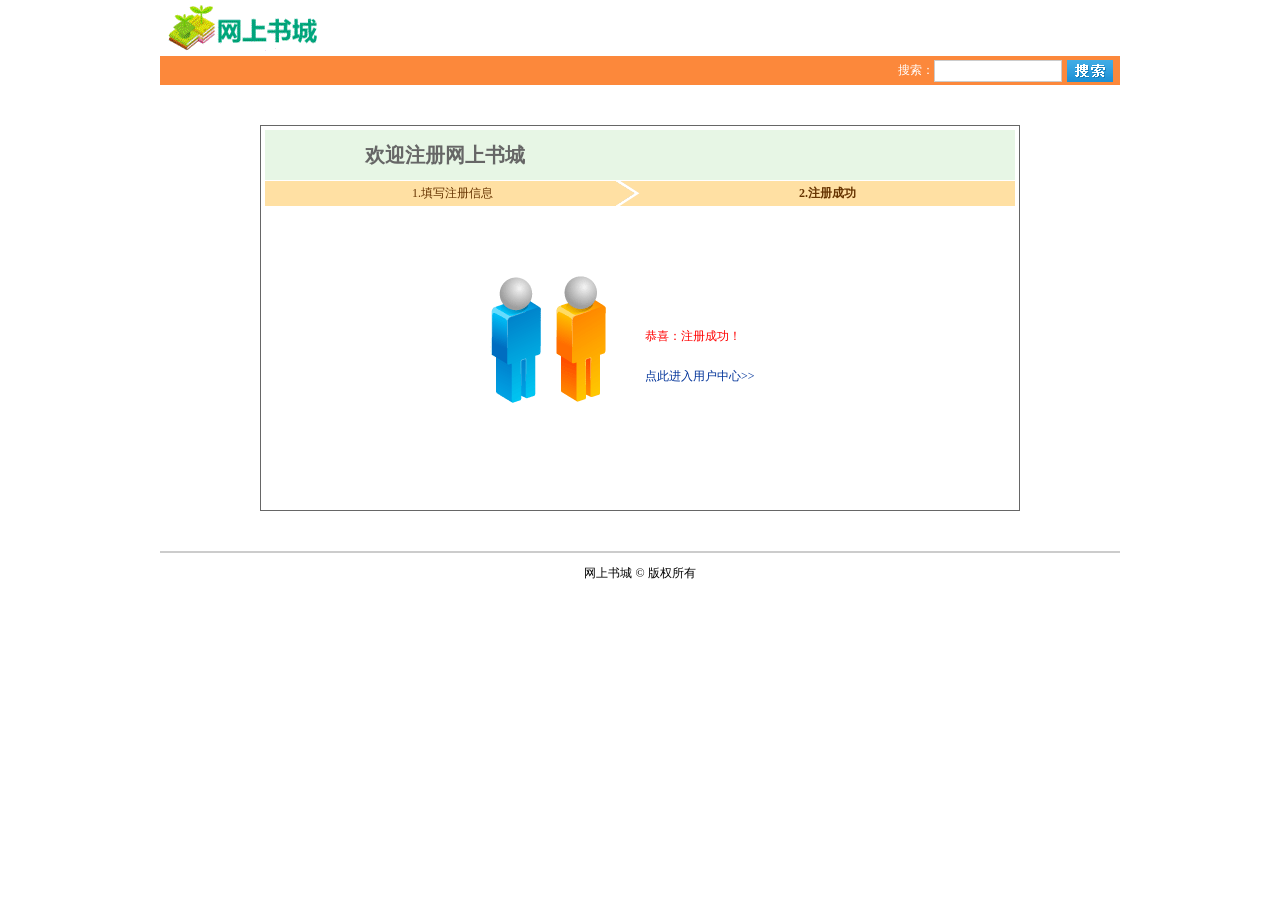
<file: monthtest/src/main/webapp/success.html>
<!DOCTYPE html PUBLIC "-//W3C//DTD XHTML 1.0 Transitional//EN" "http://www.w3.org/TR/xhtml1/DTD/xhtml1-transitional.dtd">
<html xmlns="http://www.w3.org/1999/xhtml">
<head>
<meta http-equiv="Content-Type" content="text/html; charset=utf-8" />
<title></title>
<link type="text/css" rel="stylesheet" href="css/style.css" />
</head>
<body>
<div id="header" class="wrap">
	<div id="logo"><div class="logo_1">LOGO</div><div class="logo_2">网上书城</div></div>
	<div id="navbar">
		<form method="get" name="search" action="">
			搜索：<input class="input-text" type="text" name="keywords" /><input class="input-btn" type="submit" name="submit" value="" />
		</form>
	</div>
</div>
<div id="register">
	<div class="title">
		<h2>欢迎注册网上书城</h2>
	</div>
	<div class="steps">
		<ul class="clearfix">
			<li class="past">1.填写注册信息</li>
			<li class="last">2.注册成功</li>
		</ul>
	</div>
	<div class="success">
		<div class="information">
			<p>恭喜：注册成功！</p>
			<p><a href="login.html">点此进入用户中心&gt;&gt;</a></p>
		</div>
	</div>
</div>
<div id="footer" class="wrap">
	网上书城 &copy; 版权所有

</div>
</body>
</html>
</file>
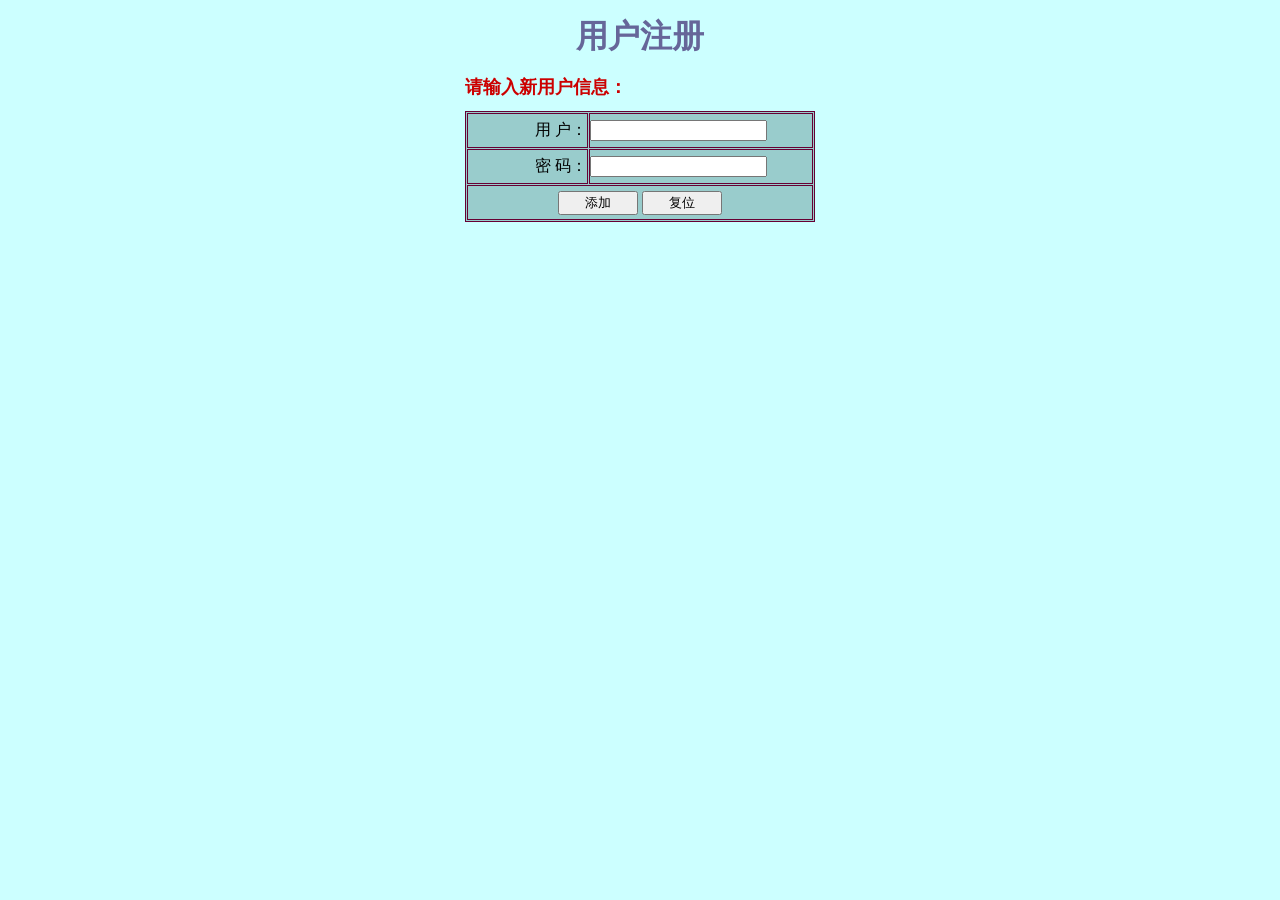
<file: web_1129/src/main/webapp/addUser.html>
<html>
<head>
<title>Untitled Document</title>
<meta http-equiv="Content-Type" content="text/html; charset=utf-8">
</head>

<body bgcolor="#CCFFFF" text="#000000">
<table width="350" border="0" align="center">
  <tr>
    <td align="center" height="54"><font size="7"><b><font face="华文彩云" size="6" color="#666699">用户注册</font></b></font></td>
  </tr>
  <tr>
    <td height="42"><font face="幼圆" color="#FF33CC"><b><font color="#CC0000" size="4">请输入新用户信息：</font></b></font></td>
  </tr>
  <tr>
    <td>
      <table width="350" border="1" cellpadding="0" cellspacing="1" bordercolor="#660033" bgcolor="#99CCCC">
        <form action="index.html">
		<tr>
          <td align="right" width="35%" height="35">用 户：</td>
          <td height="35" width="65%">
            <input type="text" name="textfield">
          </td>
        </tr>
        <tr>
          <td align="right" width="35%" height="35">密 码：</td>
          <td width="65%" height="35">
            <input type="text" name="textfield2">
          </td>
        </tr>
        <tr align="center">
          <td colspan="2" height="35">
              <input type="submit" name="Submit" value="添加" style="width:80">
              <input type="reset" name="Submit" value="复位" style="width:80">
          </td>
        </tr>
		</form>
      </table>
    </td>
  </tr>
</table>
</body>
</html>
</file>
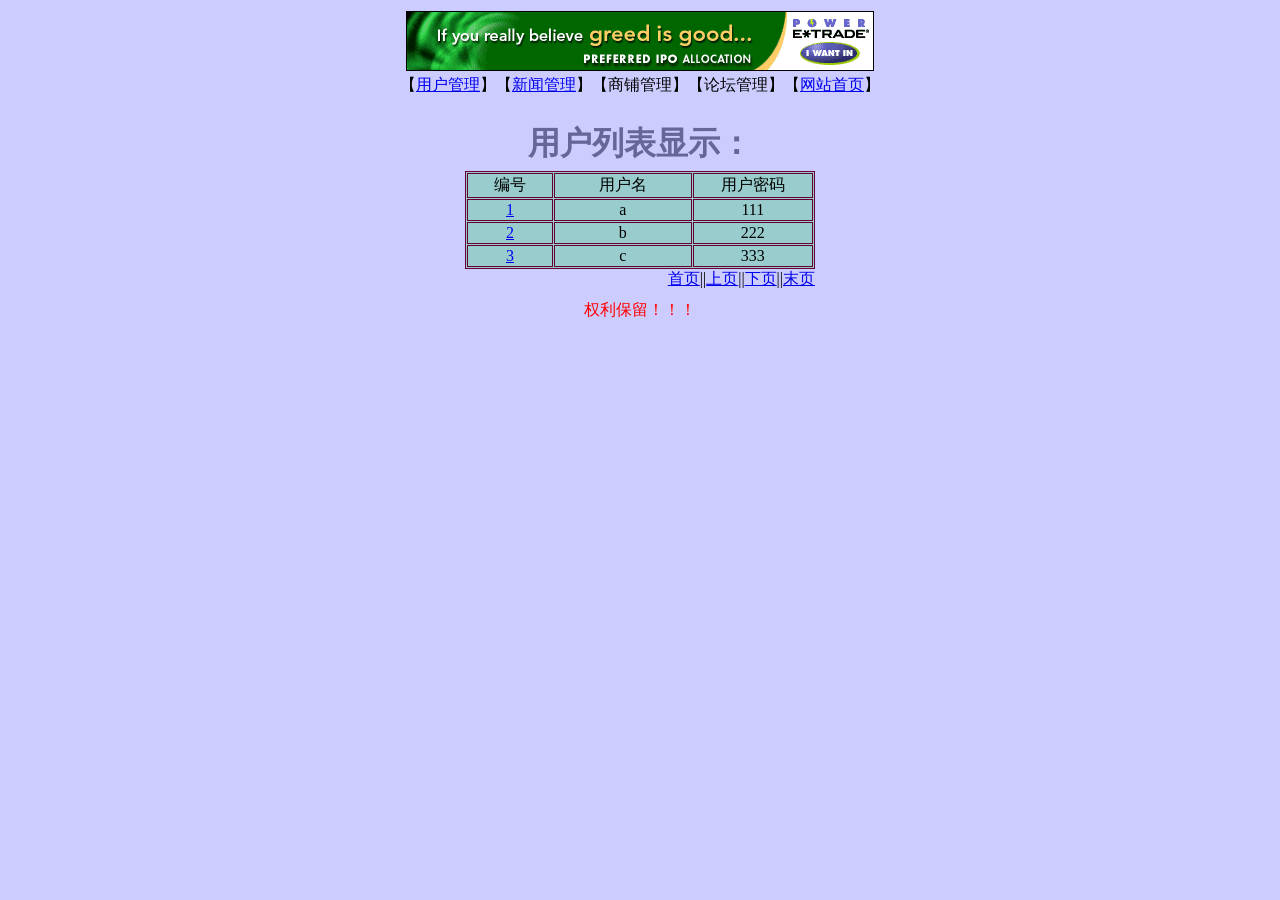
<file: web_1129/src/main/webapp/listUsers.html>
<html>
<head>
<meta http-equiv="Content-Type" content="text/html; charset=utf-8">
<title>课间小憩网</title>
<style type="text/css">
<!--
.style1 {
	color: #000066;
	font-weight: bold;
}
.style2 {color: #FF0000}  
-->
</style>
</head>

<body bgcolor="#CCCCFF">
<table width="490" border="0" align="center">
  <tr>
    <td align="center"><img src="image/header.gif" width="468" height="60"></td>
  </tr>
  <tr>
    <td align="center"> 【<a href="listUsers.html">用户管理</a>】【<a href="listNews.html">新闻管理</a>】【商铺管理】【论坛管理】【<a href="welcome.html">网站首页</a>】</td>
  </tr>
</table>
<br>
<table width="350" border="0" align="center" cellpadding="0" cellspacing="0">
  <tr>
    <td height="54" align="center"><span class="style1"><font size="7"><b><font face="华文彩云" size="6" color="#666699">用户列表显示：</font></b></font></span></td>
  </tr>
  <tr>
    <td>
      <table width="100%" border="1" align="center" bordercolor="#660033" bgcolor="#99CCCC" cellspacing="1">
        <tr align="center">
          <td width="25%">编号</td>
          <td width="40%">用户名</td>
       <td>用户密码</td>
      </tr>
      <tr align="center">
          <td width="25%"><a href="userInfo.html">1</a></td>  <td width="40%">a</td>
          <td>111</td>
     </tr>
      <tr align="center">
          <td width="25%"><a href="userInfo.html">2</a></td>  <td width="40%">b</td>
          <td>222</td>
     </tr>
      <tr align="center">
          <td width="25%"><a href="userInfo.html">3</a></td> <td width="40%">c</td>
          <td>333</td>
      </tr>
    </table></td>
  </tr>
   <tr>
    <td align="right"><a href="listUsers.html">首页</a>||<a href="listUsers.html">上页</a>||<a href="listUsers.html">下页</a>||<a href="listUsers.html">末页</a></td>
  </tr>
 <tr>
    <td align="center" height="40"><span class="style2">权利保留！！！</span></td>
  </tr>
</table>
</body>
</html>
</file>
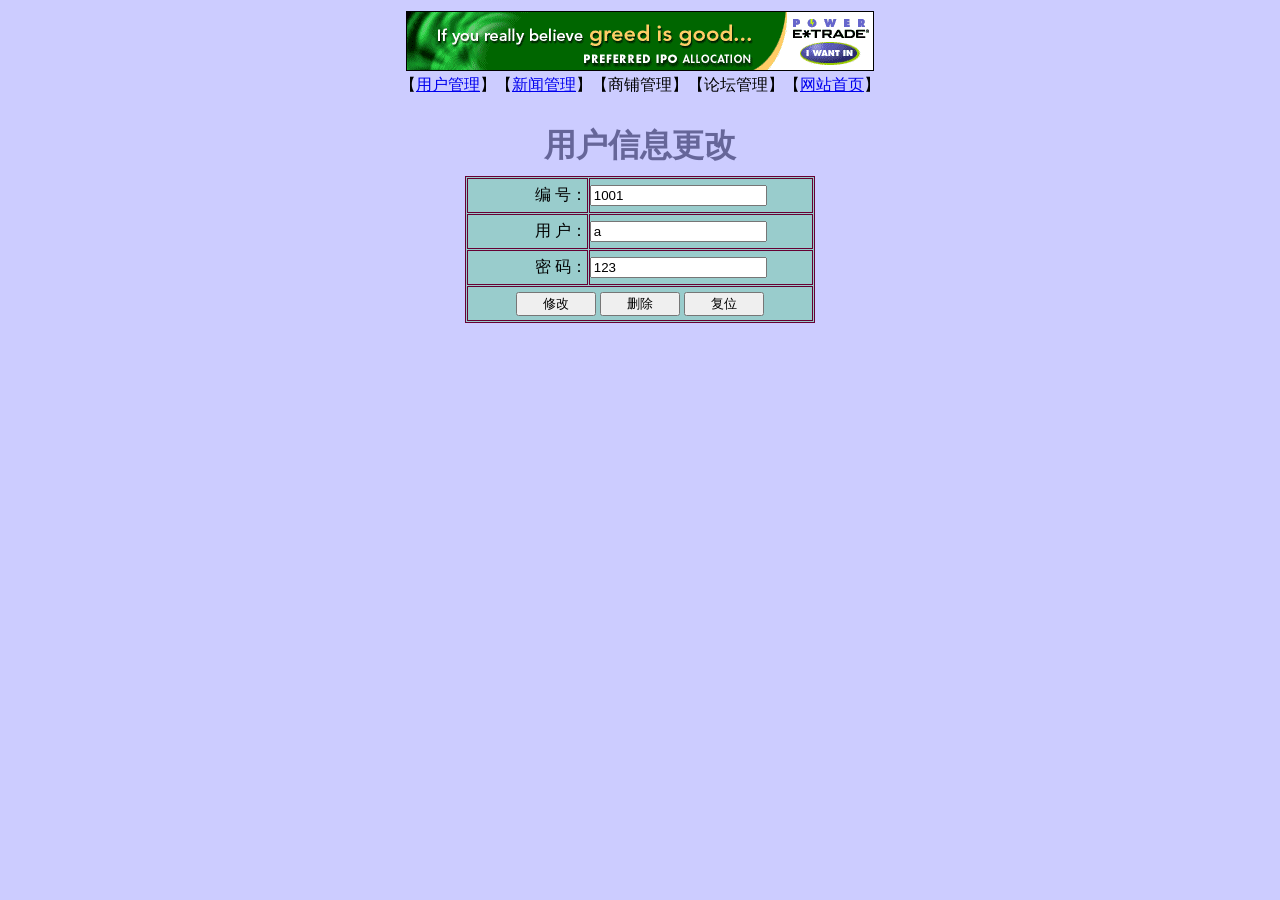
<file: web_1129/src/main/webapp/userInfo.html>
<html>
<head>
<title>课间小憩网</title>
<meta http-equiv="Content-Type" content="text/html; charset=utf-8">
<script>
function setFlag(x) {
	document.forms[0].transFlag.value=x;   
	return;
}
</script>   
</head>

<body bgcolor="#CCCCFF" text="#000000">
<table width="490" border="0" align="center">
  <tr>
    <td align="center"><img src="image/header.gif" width="468" height="60"></td>
  </tr>
  <tr>
    <td align="center"> 【<a href="listUsers.html">用户管理</a>】【<a href="listNews.html">新闻管理</a>】【商铺管理】【论坛管理】【<a href="welcome.html">网站首页</a>】</td>
  </tr>
</table>
<br>
<table width="350" border="0" align="center">
  <tr>
    <td align="center" height="54"><font size="7"><b><font face="华文彩云" size="6" color="#666699">用户信息更改</font></b></font></td>
  </tr>
  <tr>
    <td>
      <table width="350" border="1" cellpadding="0" cellspacing="1" bordercolor="#660033" bgcolor="#99CCCC">
        <form action="listUsers.html" method="get">
          <tr>
            <td align="right" width="35%" height="35">编 号：</td>
            <td height="35" width="65%">
              <input type="text" name="userName" value="1001" readonly>
            </td>
          </tr>
          <tr>
            <td align="right" width="35%" height="35">用 户：</td>
            <td height="35" width="65%">
              <input type="text" name="userName" value="a">
            </td>
          </tr>
          <tr>
            <td align="right" width="35%" height="35">密 码：</td>
            <td width="65%" height="35">
              <input type="text" name="password" value="123">
            </td>
          </tr>
          <tr align="center">
            <td colspan="2" height="35">
              <input type="hidden" name="transFlag">
              <input type="submit" name="Submit" value="修改" style="width:80">
              <input type="submit" name="Submit" value="删除" style="width:80">
              <input type="reset" name="Submit2" value="复位" style="width:80">
            </td>
          </tr>
        </form>
      </table>
    </td>
  </tr>
</table>
</body></html>
</file>
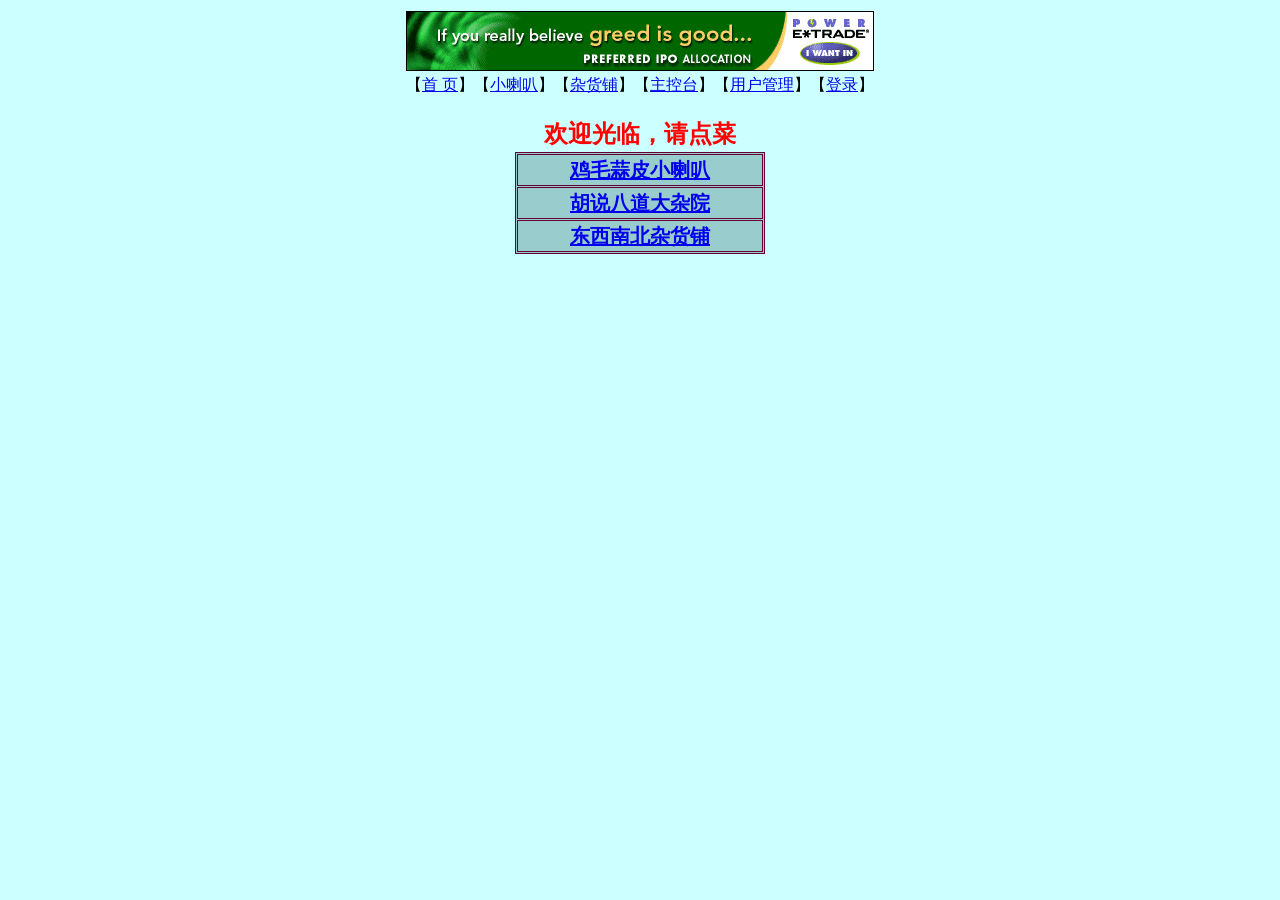
<file: web_1129/src/main/webapp/welcome.html>
<!DOCTYPE HTML PUBLIC "-//W3C//DTD HTML 4.01 Transitional//EN"
"http://www.w3.org/TR/html4/loose.dtd">
<html>
<head>
<meta http-equiv="Content-Type" content="text/html; charset=utf-8">
<title>课间小憩网</title>
<style type="text/css">
<!--
.style1 {
	font-family: "华文彩云";
	color: #FF0000;
	font-size: 24px;
	font-weight:bold;  
}
.style3 {
	font-family: "华文琥珀";
	font-size: 18px;
	color: #FF0000;
	font-weight:bold;
}
.style10 {
	font-family: "华文琥珀";
	font-size: 20px;
	color: #330099;
	font-weight:bold;
}
-->
</style>
</head>

<body bgcolor="#CCFFFF">
<table width="400" border="0" align="center">
  <tr>
    <td><img src="image/header.gif" width="468" height="60"></td>
  </tr>
  <tr>
    <td> 【<a href="welcome.html">首 页</a>】【<a href="xiaoLaBa.html">小喇叭</a>】【<a href="zaHuoPu.html">杂货铺</a>】【<a href="adminLogin.html">主控台</a>】【<a href="listUsers.html">用户管理</a>】【<a href="index.html">登录</a>】
    </td>
  </tr>
</table>
<br>
<table width="400" height="139" border="0" align="center" cellpadding="0" cellspacing="0">
  <tr>
    <td align="center"><span class="style1">欢迎光临，请点菜</span></td>
  </tr>
  <tr>
    <td align="center">
	  <table width="250" border="1" cellpadding="0" cellspacing="1" bordercolor="#660033" bgcolor="#99CCCC">
        <tr>
          <td height="30" align="center"><span class="style10"><a href="xiaoLaBa.html">鸡毛蒜皮小喇叭</a></span></td>
      </tr>
      <tr>
          <td height="30" align="center"><span class="style10"><a href="daZaYuan.html">胡说八道大杂院</a></span></td>
      </tr>
       <tr>
          <td height="30" align="center"><span class="style10"><a href="zaHuoPu.html">东西南北杂货铺</a></span></td>
      </tr>
   </table>
	</td>
  </tr>
</table>
</body>
</html>
</file>
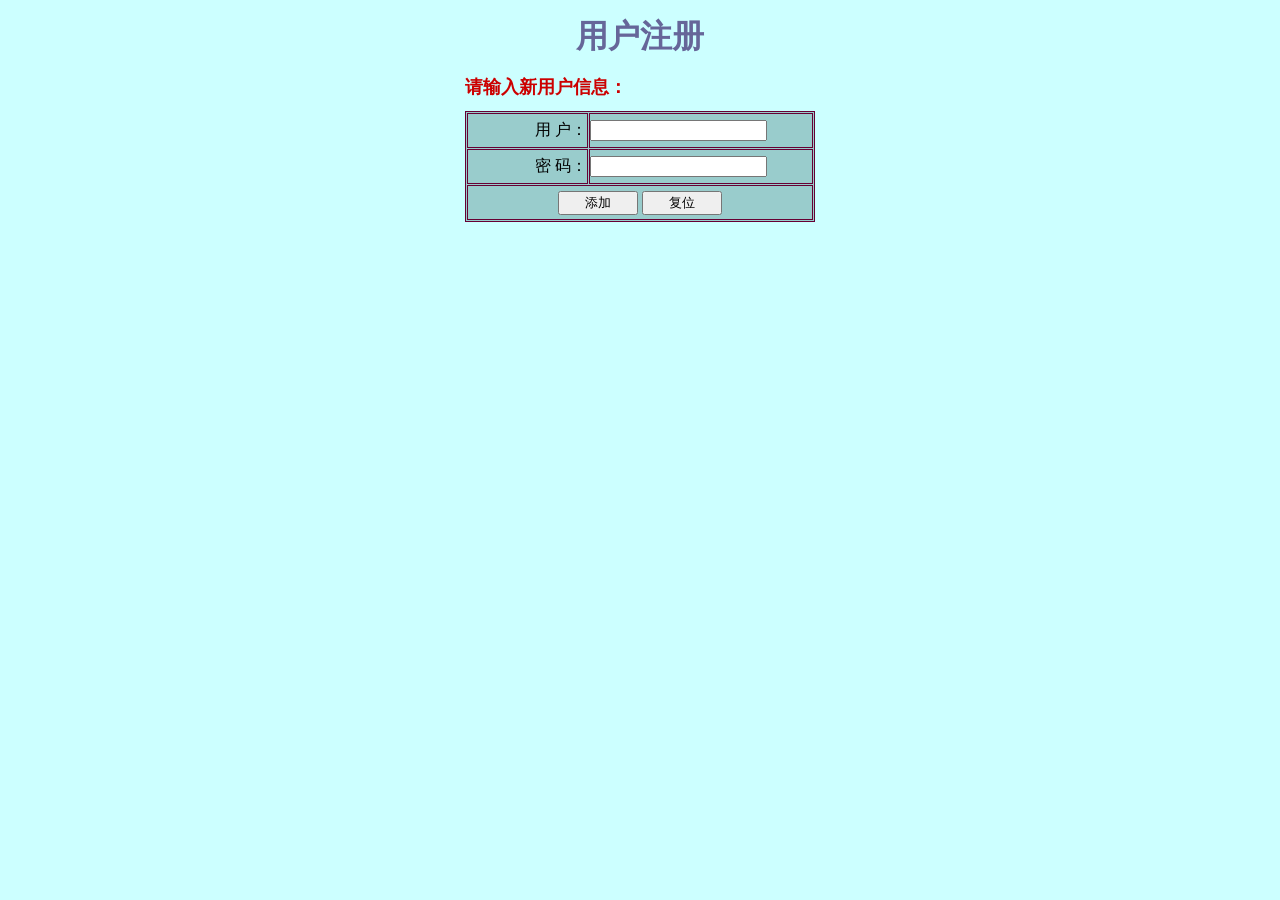
<file: web_1130/src/main/webapp/addUser.html>
<html>
<head>
<title>Untitled Document</title>
<meta http-equiv="Content-Type" content="text/html; charset=utf-8">
</head>

<body bgcolor="#CCFFFF" text="#000000">
<table width="350" border="0" align="center">
  <tr>
    <td align="center" height="54"><font size="7"><b><font face="华文彩云" size="6" color="#666699">用户注册</font></b></font></td>
  </tr>
  <tr>
    <td height="42"><font face="幼圆" color="#FF33CC"><b><font color="#CC0000" size="4">请输入新用户信息：</font></b></font></td>
  </tr>
  <tr>
    <td>
      <table width="350" border="1" cellpadding="0" cellspacing="1" bordercolor="#660033" bgcolor="#99CCCC">
        <form action="addUser.html" method="post">
		<tr>
          <td align="right" width="35%" height="35">用 户：</td>
          <td height="35" width="65%">
            <input type="text" name="textfield">
          </td>
        </tr>
        <tr>
          <td align="right" width="35%" height="35">密 码：</td>
          <td width="65%" height="35">
            <input type="text" name="textfield2">
          </td>
        </tr>
        <tr align="center">
          <td colspan="2" height="35">
              <input type="submit" name="Submit" value="添加" style="width:80px">
              <input type="reset" name="Submit" value="复位" style="width:80px">
          </td>
        </tr>
		</form>
      </table>
    </td>
  </tr>
</table>
</body>
</html>
</file>
<file: src/main/webapp/css/zhumiddle.css>
.zhumiddle{
	text-align: center;
}

.wei{
	width:300px ;
	height: 219px;
	position: relative;
	left: 560px;
	top: 40px;
	z-index: 1;
	
}

.wei a{
	text-decoration: none;
	color:  #00B6E8;
}
#yun{
	
	position: absolute;
	left: -110px;
	top: 2px;
	display: none;
}

#yun1{
	width:500px ;
	height: 209px;
}

.dengtuo{
	vertical-align: middle;
}

.dengtuo span{
	font-size: 40px;
	margin: 30px;
}
#xian{
	position: absolute;
	left: 940px;
	top: 300px;
}
.zuo{
	position: absolute;
	left: 280px;
	top: 500px;
}
.zuo span{
	padding-left: 190px;
}
.you{
	position: absolute;
	left: 1080px;
	top: 300px;
}
</file>
<file: src/main/webapp/css/zhufooter.css>
.b1 p input {
	width: 500px;
	height: 50px;
	margin-top: 30px;
	border-radius: 5px;
	border: solid 1px gainsboro;
}

.you {
	position: relative;
	left: 300px;
	top: -150px;
}

#zi {
	position: relative;
	left: -190px;
}

#zi span {
	padding-left: 10px;
}

#btn {
	height: 50px;
	border-radius: 5px;
	border: solid 1px gainsboro;
	background-color: #00A1D6;
	color: white;
	font-size: 15px;
	position: relative;
	left: -40px;
}

#duan1 {
	width: 400px;
	height: 50px;
	margin-top: 30px;
	border-radius: 5px;
	border: solid 1px gainsboro;
}

#duan2 {
	width: 500px;
	height: 50px;
	margin-top: 30px;
	border-radius: 5px;
	border: solid 1px gainsboro;
	position: relative;
	left: 40px;
}

.s1 {
	width: 100px;
	height: 50px;
	border-radius: 5px;
	border: solid 1px gainsboro;
	position: relative;
	left: 5px;
}

.b2 {
	display: none;
}

#f1 {
	padding-top: 30px;
	padding-right: -100px;
}

#f1 span a {
	text-decoration: none;
	color: #A5AAD9;
}

#f1 span {
	padding-left: 20px;
	color: #BBBBBB;
}

#duan3 {
	width: 200px;
	height: 50px;
	font-size: 15px;
	color: white;
	background-color: #A5AAD9;
	border-radius: 5px;
	border: solid 1px gainsboro;
}

#duan4 {
	width: 200px;
	height: 50px;
	font-size: 15px;
	background-color: white;
	border-radius: 5px;
	border: solid 1px gainsboro;
}

#f2 {
	position: relative;
	left: -50px;
	margin-top: 30px;
}

#f2 input {
	margin-left: 100px;
}

#f3 {
	vertical-align: middle;
	position: relative;
	left: -130px;
	margin-top: 10px;
}
#f3 a{
	text-decoration: none;
}

#f4 a {
	text-decoration: none;
	color: #52C3F1;
}

#f4 {
	text-align: center;
	font-size: 15px;
	position: relative;
	top: -100px;
	color: #00A1D6;
}

.zhufooter {
	width: 1900px;
	height: 460px;
	background-color: #F9F9F9;
	position: relative;
}

.ul1 ul {
	float: left;
	padding-left: 50px;
	padding-top: 30px;
}

.ul1 ul li {
	list-style: none;
	padding-top: 15px;
}

.ul1 ul li a {
	text-decoration: none;
	color: black;
	font-size: 15px;
}

#u1 p {
	font-size: 20px;
	color: #999999;
}

#u2 {
	position: relative;
	left: 150px;
	top: 28px;
}

#u3 {
	position: relative;
	left: 330px;
}

#u3 p {
	font-size: 20px;
	color: #999999;
}

#u4 {
	position: relative;
	left: 460px;
	top: 28px;
}

#u5 {
	position: relative;
	left: 580px;
	top: 28px;
}

.ul2 ul {
	position: relative;
	left: 660px;
	top: 40px;
}

.ul2 ul li {
	float: left;
	padding-left: 40px;
}

.ul2 ul li #sp1,
#sp2,
#sp3 {
	display: block;
}



#im1{
	position: relative;
	left: 330px;
	top: -60px;
	display: none;
}

#im2{
	position: relative;
	left: 440px;
	top: -60px;
	display: none;
}

#im3{
	position: relative;
	left: 350px;
	top: -80px;
	display: none;
	
}
.di ul li{
	list-style: none;
}

.di ul li img{
	height: 45px;
}

.di ul{
	float: left;
	position: absolute;
	left: 30px;
	top: 230px;
}
.di p{
	position: absolute;
	left: 180px;
	top: 230px;
	font-size: 13px;
	color:#999999 ;
}

.di #text2{
	position: absolute;
	top: 260px;
}
.di #text3{
	position: absolute;
	top: 290px;
}
.di #text4{
	position: absolute;
	top: 320px;
}
.di #text5{
	position: absolute;
	top: 350px;
}
.di #text6{
	position: absolute;
	top: 380px;
}
.di #text7{
	position: absolute;
	top: 410px;
}
</file>
<file: src/main/webapp/css/ce.css>
.zhuce{
	text-align: center;
}
.zhucezi{
	font-size: 40px;
}

.zhucezi span{
	margin-right: 30px;
	margin-left: 30px;
}
#ziduan{
	width: 500px;
	height: 50px;
	margin-top: 30px;
	border-radius: 5px;
	border: solid 1px gainsboro;
	
}

#ziduan9{
	width: 500px;
	height: 50px;
	margin-top: 30px;
	border-radius: 5px;
	border: solid 1px gainsboro;
}
#bibi{
	margin-top: 30px;
}
#ziduan3{
	width: 500px;
	height: 50px;
	font-size: 15px;
	color: white;
	background-color: #00A1D6;
	border-radius: 5px;
	border: solid 1px gainsboro;
	margin-top: 30px;
}


#bi{
	margin-top: 10px;
	margin-bottom: 100px;
	position: relative;
	left: 180px;
	
}
.zhuce a{
	text-decoration: none;
	color: #52C3F1;
}
</file>
<file: monthtest/src/main/webapp/css/style.css>
﻿body { margin:0; padding:0; font-size:12px; line-height:20px; font-family:宋体; }
.wrap { margin:0 auto; width:960px; }
h2,h4,p,form,input,ul,li,dl,dt,dd { margin:0; padding:0; }
table { border-collapse:collapse; }
ul { list-style:none; }
a:link, a:visited { color:#039; text-decoration:none; }
a:hover, a:active { color:#03F; text-decoration:underline; }
/* clearFix */
.clearfix:after{content:".";display:block;height:0;clear:both;visibility:hidden}
.clearfix{ display:block; display:inline-block; }

.success { background:url(../images/success_ico.gif) 20px 20px no-repeat; }
.success .information { margin-left:180px; }

#header { }
#header #logo{width:263px; height:56px;text-indent:-1000em; border:0px dashed #0F0;}
#header #logo .logo_1 { width:56px; height:56px; background:url(../images/logo_1.gif) no-repeat; float:left;  border:0px dashed #F00;  }
#header #logo .logo_2 { width:106px; height:56px; background:url(../images/logo_2.gif) no-repeat; float:left; border:0px dashed #F00; }

#header #navbar { color:#fff; background:#fc883b; padding:2px; line-height:25px; text-align:right; }
#header .userMenu { float:left; }
#header .userMenu ul li { float:left; margin:0px 2px; display:inline; }
#header .userMenu ul li a { display:block; padding:0px 15px; text-decoration:none; background:#ffe0a3; white-space:nowrap; }
#header .userMenu ul li.current a { font-weight:bold; background:#fff; }
#header #navbar input { margin-right:5px; vertical-align:middle; border:1px solid #ccc; }
#header #navbar input.input-text { padding:2px 3px; width:120px; height:16px; }
#header #navbar input.input-btn { border:none; background:url(../images/button_search.gif); height:22px; width:46px; }

#footer { border-top:2px solid #ccc; line-height:40px; text-align:center; }

#login { border:1px solid #666; margin:80px auto; padding:4px; width:360px; }
#login h2 { font-size:14px; line-height:30px; background:url(../images/login_lock.gif) 5px center no-repeat; border-bottom:2px solid #ccc;; padding-left:30px; color:#9a0000; }
#login dl { line-height:50px; padding:5px; }
#login dl dt { float:left; clear:left; width:60px; text-align:right; }
#login dl dd { margin-left:60px; }
#login dl dd input { margin:10px; vertical-align:middle; }
#login dl dd input.input-text { border:1px solid #999999; font-size:14px; height:18px; width:150px; padding:4px 4px; }
#login dl dd.button input { height:26px; border:none; cursor:pointer; }
#login dl dd input.input-btn { background:url(../images/button_login.gif); width:77px; }
#login dl dd input.input-reg { background:url(../images/button_register.gif); width:143px; }
#login dl dd span { color:#f00; }

#register { border:1px solid #666666; margin:40px auto; padding:4px; width:750px; }
#register .title { background:#e7f6e5; }
#register .title h2 { font-size:20px; color:#666; padding:15px 100px; }
#register .steps { line-height:25px; margin:1px 0; }
#register .steps ul li { float:left; color:#663300; background-color:#ffe0a3; background-position:right; background-repeat:no-repeat; width:375px; text-align:center; }
#register .steps ul li.current { font-weight:bold; background-image:url(../images/step_arrow.gif); }
#register .steps ul li.unpass { color:#000; background-color:#dfdfdf; }
#register .steps ul li.past { background-image:url(../images/step_arrow_past.gif); }
#register .steps ul li.last { font-weight:bold; }
#register form { margin:10px auto; width:480px; }
#register form dl { line-height:50px; padding:20px 0; font-size:14px; color:#333; }
#register form dl dt { float:left; clear:left; width:78px; text-align:right; }
#register form dl dd { margin-left:78px; }
#register form dl dd input { margin:10px; vertical-align:middle; }
#register form dl dd input.input-text { border:1px solid #999999; font-size:14px; height:18px; width:200px; padding:4px 4px; }
#register form dl dd.button input { height:39px; border:none; cursor:pointer; }
#register form dl dd input.input-reg { background:url(../images/button_reg.gif); width:154px; }
#register form dl dd span { color:#f00; }
#register .success { margin:50px auto; width:350px; }
#register .success .information { padding:60px 0; line-height:40px; color:#f00; }

#content { padding:4px 0; }
#content .list table { width:100%; text-align:center; font-size:14px; color:#3f413e; }
#content .list table tr th { line-height:26px; background:#ffeec2; border-top:1px solid #d3d3d3; border-bottom:1px solid #d3d3d3; }
#content .list th.checker { width:40px; }
#content .list th.price { width:80px; }
#content .list th.store { width:80px; }
#content .list th.view { width:150px; }
#content .list th.nums { width:150px; }
#content .list th.store { width:80px; }
#content .list th.orderId { width:80px; }
#content .list th.userName { width:80px; }
#content .list th.price { width:80px; }
#content .list th.createTime { width:140px; }
#content .list th.status { width:80px; }
#content .bookList table td { padding:10px 0; border-bottom:1px solid #8b8b8b; }
#content .bookList table td.title { text-align:left; font-weight:bold; }
#content .bookList table td.thumb img { border:1px solid #999; }
#content .bookList table tr.odd td { background:#f4faee; }
#content .bookList .input-text { border:1px solid #999; width:30px; text-align:center; }
#content .list .button { padding:10px 0; text-align:right; }
#content .list .button h4 { float:left; color:#f00; font-size:14px; }
#content .list .button .input-gray { font-size:12px; border:none; background:url(../images/button_gray_bg.gif); color:#222; width:125px; height:22px; margin-left:10px; }
#content .bookList .button .input-btn { border:none; background:url(../images/button_shop.gif); width:100px; height:22px; }
#content .bookList .button .input-chart { border:none; background:url(../images/button_chart.png); width:128px; height:36px; }
#content .orderList td { font-size:12px; border:1px solid #e1e1e1; padding:10px 0; }
#content .orderList td.thumb img { border:1px solid #e1e1e1; }

#content .page-spliter { text-align:center; font-size:14px; padding-top:20px; }
#content .page-spliter * { margin:0 5px; }
#content .page-spliter .current { font-weight:bold; border-bottom:1px solid #000; }

#content .success { margin:50px auto; width:350px; font-size:14px; }
#content .success .information { padding:60px 0; line-height:40px; color:#f00; }
</file>
